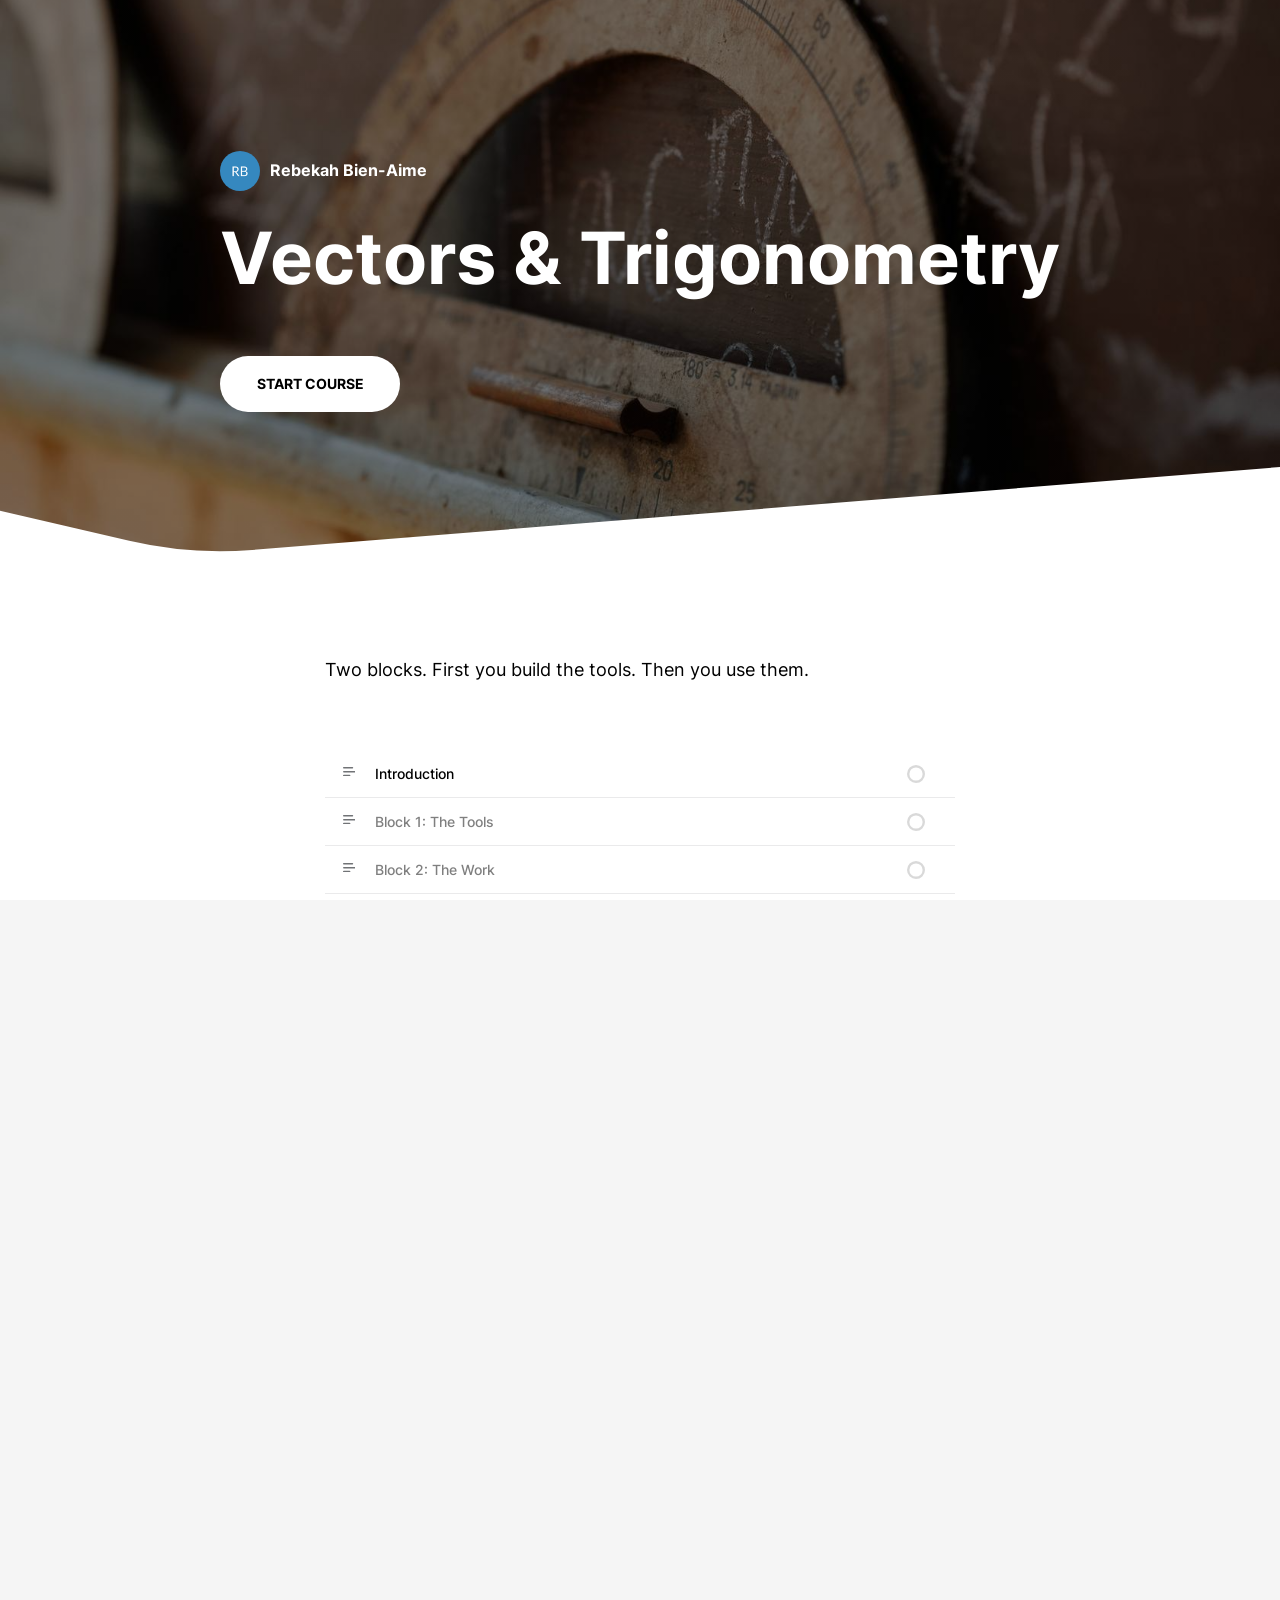
<file: index.html>
<!doctype html>
<!-- 
course package version: Xcdqxrij
rise_frontend sha: 3ff04edd89f1fe47889fbd8b3933226f0b89b24c
learn_distribution_frontend sha: 6f6fd53281c8d7a474359a229acd737402346207
mondrian sha: 27bd32cc9c95c2b1452af55c030db50b7eed4465
sandbox sha: 38e0c7bca6fd6bed198d58039339932c1fb4afbe
 -->
<html lang="en">
  <head>
    <meta charset="utf-8">
    <meta name="viewport" content="width=device-width,initial-scale=1">
    <title>Vectors &amp; Trigonometry</title>
    
      <link rel="stylesheet" href="lib/sandbox/4adfab46.css">
    
    <script type="application/json" id="__CONFIG__">
      {"remoteManifest":{"learn_distribution_frontend":{".js":["learn_dist/entry.js"]},"mondrian":{".js":["mondrian/entry.js"]}},"assetTargetPrefixes":{"media":"assets","font":"lib/fonts"}}
    </script>
    
    <script src="lib/dist/4215d215.js"></script>
  </head>
  <body>
    <div id="app"></div>
    
      <script src="lib/rise/a34b645b.js"></script>
    
      <script src="lib/sandbox/c77685df.js"></script>
    
  </body>
</html>
</file>
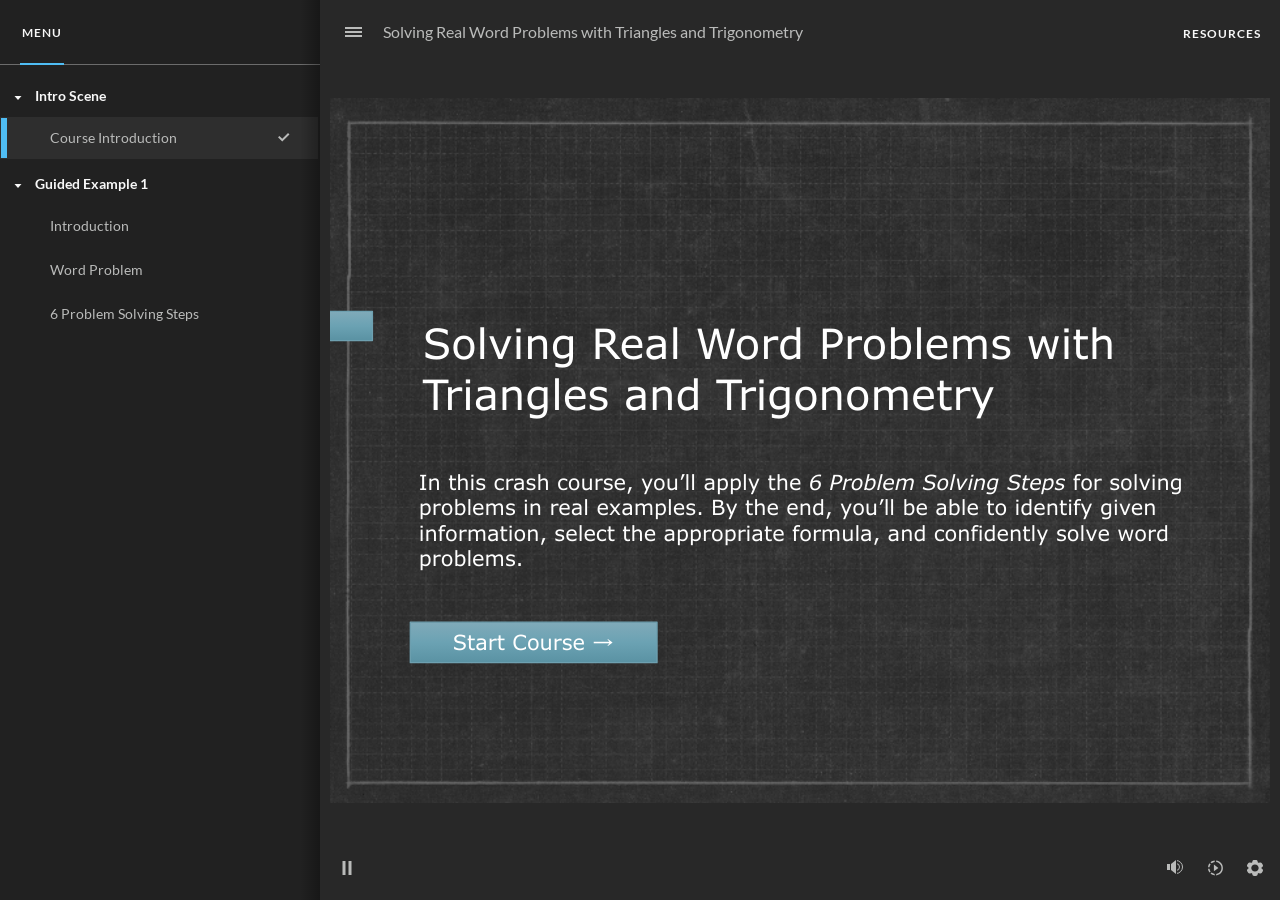
<file: assets/29d4907e-4eed-448e-b353-81f8ee678dad/Solving Real Word Problems with Triangles and Trigonometry/index.html>
﻿<!doctype html>
<html lang="en-US">
<head>
  <meta charset="utf-8">
  <!-- Created using Storyline 360 x64 - http://www.articulate.com  -->
  <!-- version: 3.114.36655.0 -->
  <title>Solving Real Word Problems with Triangles and Trigonometry</title>
  <meta http-equiv="x-ua-compatible" content="IE=edge"/>
  <meta name="viewport" content="width=device-width,initial-scale=1,user-scalable=no,shrink-to-fit=no,minimal-ui"/>
  <meta name="apple-mobile-web-app-capable" content="yes"/>
  <style>
    html, body { height: 100%; padding: 0; margin: 0 }
    #app { height: 100%; width: 100%; }
  </style>

  <script>
    window.DS = {};
    window.globals = {
      DATA_PATH_BASE: '',
      HAS_FRAME: true,
      HAS_SLIDE: true,

      lmsPresent: false,
      tinCanPresent: false,
      cmi5Present: false,
      aoSupport: false,
      scale: 'Scaled',
      captureRc: false,
      browserSize: 'optimal',
      bgColor: '#282828',
      features: 'DropInBase,JsInteractions,PlayerMemoryEnhancements,PlayerSizeOption,SlideLevelScale',
      themeName: 'unified',
      preloaderColor: '#FFFFFF',
      suppressAnalytics: false,
      productChannel: 'stable',
      publishSource: 'storyline',
      aid: 'aid|781ffe94-1ae1-578f-a303-2ded44a1395d',
      cid: 'cace5109-65b6-444f-b0e7-6c326fea3455',
      playerVersion: '3.114.36655.0',
      publishTimestamp: '2026-05-05T01:08:43.8120122Z',
      maxIosVideoElements: 10,
      connectionSettings: { message: 'You%20are%20offline.%20Trying%20to%20reconnect...', useDarkTheme: false, mode: 'disabled' },
      hasFeature: function(feature) {
        return this.features.split(',').includes(feature);
      },
      
      parseParams: function(qs) {
        if (window.globals.parsedParams != null) {
          return window.globals.parsedParams;
        }
        qs = (qs || window.location.search.substr(1)).split('+').join(' ');
        var params = {},
            tokens,
            re = /[?&]?([^=]+)=([^&]*)/g;

        while (tokens = re.exec(qs)) {
          params[decodeURIComponent(tokens[1]).trim()] =
            decodeURIComponent(tokens[2]).trim();
        }
        window.globals.parsedParams = params;
        return params;
      }

    };

    if (window.flagsUnderTest != null) {
      window.globals.features = window.flagsUnderTest.reduce((accum, feature) => {
        if (!accum.includes(feature)) {
          accum.push(feature);
        }
        return accum;
      }, window.globals.features.split(',')).join();
    }
  </script>
  <script>
    var isIe11 = ('ActiveXObject' in window || window.MSBlobBuilder != null)
      && window.msCrypto != null && !window.ActiveXObject;
    if (isIe11) {
      window.globals.unsupportedBrowser = true;
      document.write(atob('[base64]'));
    }
  </script>

  <script>
    if (window.globals.hasFeature('Localization')) {
      
      
    }
  </script>

  
  
  <script>window.THREE = { };</script>
  
</head>
<body style="background: #282828" class="cs-HTML theme-unified">
  <!-- 360 -->
  <script>!function(){var e,i=/iPhone/i,o=/iPod/i,n=/iPad/i,t=/\biOS-universal(?:.+)Mac\b/i,r=/\bAndroid(?:.+)Mobile\b/i,a=/Android/i,d=/(?:SD4930UR|\bSilk(?:.+)Mobile\b)/i,p=/Silk/i,l=/Windows Phone/i,u=/\bWindows(?:.+)ARM\b/i,b=/BlackBerry/i,s=/BB10/i,c=/Opera Mini/i,f=/\b(CriOS|Chrome)(?:.+)Mobile/i,h=/Mobile(?:.+)Firefox\b/i,v=function(e){return void 0!==e&&"MacIntel"===e.platform&&"number"==typeof e.maxTouchPoints&&e.maxTouchPoints>1&&"undefined"==typeof MSStream};e=function(e){var m={userAgent:"",platform:"",maxTouchPoints:0};e||"undefined"==typeof navigator?"string"==typeof e?m.userAgent=e:e&&e.userAgent&&(m={userAgent:e.userAgent,platform:e.platform,maxTouchPoints:e.maxTouchPoints||0}):m={userAgent:navigator.userAgent,platform:navigator.platform,maxTouchPoints:navigator.maxTouchPoints||0};var g=m.userAgent,y=g.split("[FBAN");void 0!==y[1]&&(g=y[0]),void 0!==(y=g.split("Twitter"))[1]&&(g=y[0]);var A=function(e){return function(i){return i.test(e)}}(g),w={apple:{phone:A(i)&&!A(l),ipod:A(o),tablet:!A(i)&&(A(n)||v(m))&&!A(l),universal:A(t),device:(A(i)||A(o)||A(n)||A(t)||v(m))&&!A(l)},amazon:{phone:A(d),tablet:!A(d)&&A(p),device:A(d)||A(p)},android:{phone:!A(l)&&A(d)||!A(l)&&A(r),tablet:!A(l)&&!A(d)&&!A(r)&&(A(p)||A(a)),device:!A(l)&&(A(d)||A(p)||A(r)||A(a))||A(/\bokhttp\b/i)},windows:{phone:A(l),tablet:A(u),device:A(l)||A(u)},other:{blackberry:A(b),blackberry10:A(s),opera:A(c),firefox:A(h),chrome:A(f),device:A(b)||A(s)||A(c)||A(h)||A(f)},any:!1,phone:!1,tablet:!1};return w.any=w.apple.device||w.android.device||w.windows.device||w.other.device,w.phone=w.apple.phone||w.android.phone||w.windows.phone,w.tablet=w.apple.tablet||w.android.tablet||w.windows.tablet,w}(),"object"==typeof exports&&"undefined"!=typeof module?module.exports=e:"function"==typeof define&&define.amd?define((function(){return e})):this.isMobile=e}();
    window.isMobile.apple.tablet = window.isMobile.apple.tablet ||
      (navigator.platform === 'MacIntel' && navigator.maxTouchPoints > 1);
    window.isMobile.apple.device = window.isMobile.apple.device || window.isMobile.apple.tablet;
    window.isMobile.tablet = window.isMobile.tablet || window.isMobile.apple.tablet;
    window.isMobile.any = window.isMobile.any || window.isMobile.apple.tablet;
  </script>

  <div id="focus-sink" tabindex="-1"></div>

  <div id="preso"></div>
  <script>
    (function() {

      var classTypes = [ 'desktop', 'mobile', 'phone', 'tablet' ];

      var addDeviceClasses = function(prefix, testObj) {
        var curr, i;
        for (i = 0; i < classTypes.length; i++) {
          curr = classTypes[i];
          if (testObj[curr]) {
            document.body.classList.add(prefix + curr);
          }
        }
      };

      var params = window.globals.parseParams(),
          isDevicePreview = params.devicepreview === '1',
          isPhoneOverride = params.deviceType === 'phone' || (isDevicePreview && params.phone == '1'),
          isTabletOverride = (params.deviceType === 'tablet' || isDevicePreview) && !isPhoneOverride,
          isMobileOverride = isPhoneOverride || isTabletOverride;

      var deviceView = {
        desktop: !window.isMobile.any && !isMobileOverride,
        mobile: window.isMobile.any || isMobileOverride,
        phone: isPhoneOverride || (window.isMobile.phone && !isTabletOverride),
        tablet: isTabletOverride || window.isMobile.tablet
      };

      window.globals.deviceView = deviceView;
      window.isMobile.desktop = !window.isMobile.any;
      window.isMobile.mobile = window.isMobile.any;

      addDeviceClasses('view-', deviceView);

    })();
  </script>
  
  <script src='story_content/triggers.js' type=text/javascript></script>
<script src='story_content/user.js' type=text/javascript></script>
  <div class="slide-loader"></div>

  <script>
    var doc = document, loader = doc.body.querySelector('.slide-loader'); [ 1, 2, 3 ].forEach(function(n) { var d = doc.createElement('div'); d.style.backgroundColor = window.globals.preloaderColor; d.classList.add('mobile-loader-dot'); d.classList.add('dot' + n); loader.appendChild(d); });
  </script>

  <div class="mobile-load-title-overlay" style="display: none">
    <div class="mobile-load-title">Solving Real Word Problems with Triangles and Trigonometry</div>
  </div>

  <div class="mobile-chrome-warning"></div>

  
<style>
  .warn-connection-dialog {
    display: none;
    background: transparent;
    pointer-events: all;
    position: fixed;
    left: 0;
    top: 0;
    width: 100%;
    height: 100%;
    z-index: 999;
  }

  .warn-connection-content {
    pointer-events: all;
    border-radius: 4px;
    background: white;
    border: 1px solid #E7E7E7;
    color: #333333;
    box-shadow: 0 2px 4px rgba(0, 0, 0, 0.25);
    transition: all 150ms ease-out;
    position: absolute;
    white-space: nowrap;
  }

  .view-phone.is-landscape .warn-connection-content {
    left: 23px;
    bottom: 23px;
  }

  .view-tablet.is-landscape .warn-connection-content {
    left: 50%;
    top: 20px;
    transform: translateX(-50%);
  }

  .view-mobile.is-portrait .warn-connection-content {
    transform: translate(-50%, calc(-100% - 15px));
  }

  .warn-connection-content p {
    display: inline-block;
    margin: 0 8px 0 0;
    line-height: 33px;
    font-size: 11px;
  }

  .warn-connection-content svg {
    position: relative;
    vertical-align: middle;
    margin: 0 2px 2px 8px;
  }

  .view-desktop .warn-connection-content {
    left: 1.5em;
    bottom: 1.5em;
  }

  .view-desktop .warn-connection-content p {
    font-size: 1.1em;
  }

  .is-offline .warn-connection-dialog {
    display: block;
  }

  .is-offline .cs-panel * {
    pointer-events: none !important;
  }

  .is-offline .cs-panel {
    pointer-events: all !important;
  }

  .is-offline #nav-controls * {
    pointer-events: none !important;
  }

  .is-offline #nav-controls {
    pointer-events: all !important;
  }
</style>

<div class="warn-connection-dialog" role="alertdialog" aria-modal="true" tabindex="0" aria-labelledby="warn-connection-message">
  <div class="warn-connection-content">
    <svg width="17" height="15" viewBox="0 0 17 15" xmlns="http://www.w3.org/2000/svg">
      <path fill="#8F0000" stroke="white" d="M16.07,12.98 L15.88,12.23 L9.51,1.21 C8.97,0.26,7.6,0.26,7.06,1.21 L0.69,12.23 C0.15,13.16,0.81,14.36,1.91,14.36 H14.65 C15.47,14.36,16.05,13.7,16.07,12.98 Z"/>
      <path fill="white" stroke="white" d="M8.58,5.5 C8.35,5.28,8.5,5.35,8.21,5.32 C8.09,5.35,7.97,5.49,7.96,5.67 C7.97,5.79,7.98,5.92,7.98,6.04 L7.98,6.04 C7.99,6.17,8,6.31,8.01,6.43 L8.01,6.44 C8.03,6.92,8.06,7.41,8.09,7.9 L8.09,7.9 C8.12,8.39,8.14,8.88,8.17,9.37 C8.17,9.39,8.18,9.42,8.2,9.44 C8.23,9.46,8.25,9.47,8.28,9.47 C8.31,9.47,8.34,9.46,8.35,9.44 C8.37,9.43,8.38,9.4,8.39,9.35 L8.39,9.34 C8.39,9.24,8.4,9.15,8.4,9.05 L8.4,9.05 C8.41,8.96,8.41,8.86,8.42,8.75 C8.43,8.44,8.45,8.12,8.47,7.81 L8.47,7.81 C8.49,7.49,8.51,7.18,8.53,6.87 C8.55,6.46,8.56,6.05,8.59,5.64 L8.6,5.62 C8.6,5.57,8.59,5.53,8.58,5.5 L8.21,5.32 Z"/>
      <circle fill="white" stroke="white" cx="8.3" cy="11.35" r="0.3"/>
    </svg>
    <p id="warn-connection-message">You are offline. Trying to reconnect...</p>
  </div>
</div>

<script>
  (function() {
    window.DS.connection = {
      warningShown: false,
      assets: {},
      loadingAssetGroup: false,
      retryDelay: 500
    };

    var connectionSettings = window.globals.connectionSettings || {};

    var useConnectionMessages = window.AbortController != null &&
      window.location.protocol != 'file:' &&
      connectionSettings.mode === 'normal';

    window.DS.connection.useConnectionMessages = useConnectionMessages;

    var assetCount = 0;
    var checkLoadedId;


    if (useConnectionMessages && connectionSettings != null) {
      var contentEl = document.querySelector('.warn-connection-content');
      var messageEl = contentEl.querySelector('p');

      if (connectionSettings.useDarkTheme) {
        contentEl.style.borderColor = '#BABBBA';
        contentEl.style.backgroundColor = '#282828';
        contentEl.style.color = '#FFFFFF';
      }

      if (connectionSettings.message != null) {
        messageEl.textContent = window.decodeURIComponent(connectionSettings.message);
      }
    }

    function checkAssetsReady() {
      for (var i in DS.connection.assets) {
        if (!DS.connection.assets[i].success) {
          return false;
        }
      }
      return true;
    }

    function stopAssetGroup() {
      if (!useConnectionMessages) { return; }

      assetCount = 0;

      DS.connection.oldAssetGroup = DS.connection.assets;
      DS.connection.assets = {};
      DS.connection.loadingAssetGroup = false;
      clearInterval(checkLoadedId);
    }

    function startAssetGroup() {
      if (!useConnectionMessages) { return; }
      var ticks = 0;
      clearInterval(checkLoadedId);
      checkLoadedId = setInterval(function() {
        var loaded = 0;
        if (assetCount === 0 && loaded === 0) {
          clearInterval(checkLoadedId);
          return;
        }

        for (var i in DS.connection.assets) {
          if (DS.connection.assets[i].success) {
            loaded++;
          }
        }

        if (assetCount === loaded && checkAssetsReady()) {
          for (var i in DS.connection.assets) {
            if (DS.connection.assets[i].action) {
              DS.connection.assets[i].action();
            }
          }
          hideWarning();
          stopAssetGroup();
        }
      }, 100)
    }

    function requiredAsset(url, action, retry, type) {
      if (!useConnectionMessages) { return; }
      if (DS.connection.assets[url]) { return; }

      DS.connection.assets[url] = {
        success: false, action: action, retry: retry, type: type
      };
      assetCount = Object.keys(DS.connection.assets).length;
      if (!DS.connection.loadingAssetGroup) {
        startAssetGroup();
      }
      DS.connection.loadingAssetGroup = true;
    }

    function assetLoaded(url) {
      if (!useConnectionMessages) { return; }
      if (DS.connection.assets[url]) {
        DS.connection.assets[url].success = true;
      }
    }

    function assetFailed(url) {
      if (!useConnectionMessages) { return; }
      if (!DS.connection.assets[url]) {
        if (/\.js$/.test(url) && url.indexOf('transcripts') === -1) {
          setTimeout(function() {
            if (DS.connection.lastSlideLoaded != null) {
              DS.connection.lastSlideLoaded();
            }
          }, DS.connection.retryDelay);
        }
        return;
      }
      if (!DS.connection.warningShown) { showWarning(); }
      if (DS.connection.assets[url].retry) {
        setTimeout(function() {
          if (!DS.connection.assets[url].success) {
            DS.connection.assets[url].retry()
          }
        }, DS.connection.retryDelay);
      }
    }

    function hideWarning() {
      document.body.classList.remove('is-offline');
      DS.connection.warningShown = false;
      enableKeys();
    }
    DS.connection.hideWarning = hideWarning

    function showWarning(btn) {
      document.body.classList.add('is-offline')
      DS.connection.warningShown = true;
      updateWarningPosition();
      disableKeys();
    }

    function updateWarningPosition() {
      if (!DS.connection.warningShown) {
        return;
      }

      var isPortrait = document.body.classList.contains('is-portrait');
      var isMobile = document.body.classList.contains('view-mobile');
      var warningEl = document.querySelector('.warn-connection-content');

      if (isPortrait && isMobile) {
        var slide = document.querySelector('.primary-slide');
        var slideRect = slide != null
          ? slide.getBoundingClientRect()
          : { top: window.innerHeight, left: 0, width: window.innerWidth };

        warningEl.style.top = `${slideRect.top}px`
        warningEl.style.left = `${slideRect.left + slideRect.width / 2}px`
      } else {
        warningEl.style.top = null;
        warningEl.style.left = null;
      }

      window.requestAnimationFrame(updateWarningPosition);
    }

    function onDisableKeyDown(e) {
      e.preventDefault();
      e.stopImmediatePropagation();
    }

    function onDisableKeyUp(e) {
      e.preventDefault();
      e.stopImmediatePropagation();
    }

    var accStyle = document.createElement('style');
    var warnDialogEl = document.querySelector('.warn-connection-dialog');

    function disableKeys() {
      if (DS.views && DS.views.nsStack && DS.views.nsStack.length === 1) {
        DS.views.nsStack[0].tabReachable = false
        DS.views.nsStack[0].updateTabIndex(true);
      }

      accStyle.innerHTML = '.acc-shadow-dom { display: none; }';
      document.body.appendChild(accStyle);

      warnDialogEl.parentNode.append(warnDialogEl);
      warnDialogEl.focus();
    }

    function enableKeys() {
      accStyle.remove();
      if (DS.views && DS.views.nsStack && DS.views.nsStack.length === 1 && DS.views.nsStack[0].name === '_frame') {
        DS.views.nsStack[0].tabReachable = true;
        DS.views.nsStack[0].updateTabIndex();
      }
    }

    // these will all be noops if the feature flag isn't set in
    // the data and `window.globals.features`
    DS.connection.requiredAsset = requiredAsset;
    DS.connection.assetLoaded = assetLoaded;
    DS.connection.assetFailed = assetFailed;
    DS.connection.stopAssetGroup = stopAssetGroup;
    DS.connection.startAssetGroup = startAssetGroup;
  })();
</script>


  <script>
    
    if (window.autoSpider && window.vInterfaceObject) {
      document.querySelector('.mobile-load-title-overlay').style.display = 'none';
    }
  </script>

  

  <link rel="stylesheet" href="html5/data/css/output.min.css" data-noprefix/>
</body>
<script src="html5/lib/scripts/bootstrapper.min.js"></script>
</html>
</file>
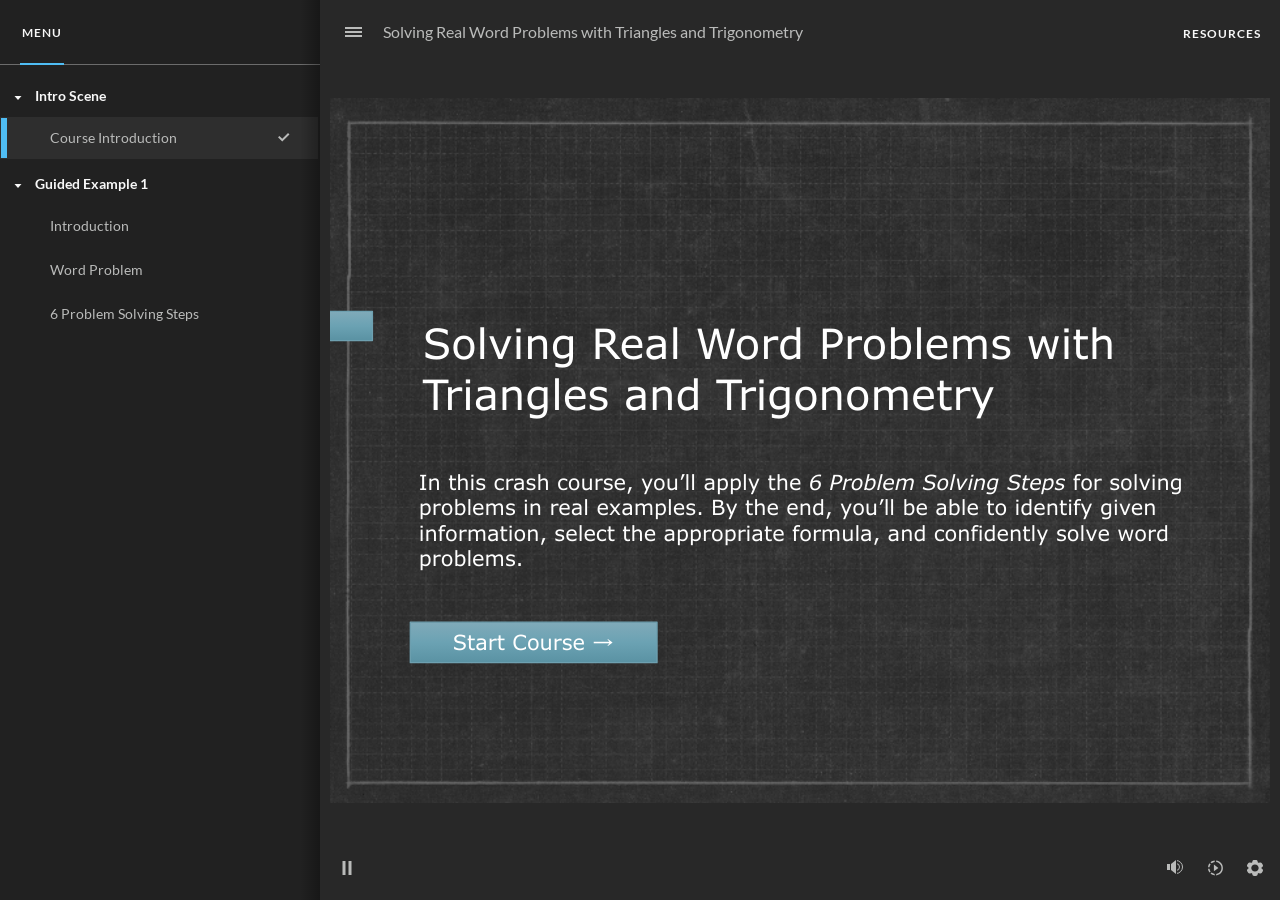
<file: assets/d6083ede-4f0e-4447-9ee9-81aa5c2822dc/Solving Real Word Problems with Triangles and Trigonometry/index.html>
﻿<!doctype html>
<html lang="en-US">
<head>
  <meta charset="utf-8">
  <!-- Created using Storyline 360 x64 - http://www.articulate.com  -->
  <!-- version: 3.114.36655.0 -->
  <title>Solving Real Word Problems with Triangles and Trigonometry</title>
  <meta http-equiv="x-ua-compatible" content="IE=edge"/>
  <meta name="viewport" content="width=device-width,initial-scale=1,user-scalable=no,shrink-to-fit=no,minimal-ui"/>
  <meta name="apple-mobile-web-app-capable" content="yes"/>
  <style>
    html, body { height: 100%; padding: 0; margin: 0 }
    #app { height: 100%; width: 100%; }
  </style>

  <script>
    window.DS = {};
    window.globals = {
      DATA_PATH_BASE: '',
      HAS_FRAME: true,
      HAS_SLIDE: true,

      lmsPresent: false,
      tinCanPresent: false,
      cmi5Present: false,
      aoSupport: false,
      scale: 'Scaled',
      captureRc: false,
      browserSize: 'optimal',
      bgColor: '#282828',
      features: 'DropInBase,JsInteractions,PlayerMemoryEnhancements,PlayerSizeOption,SlideLevelScale',
      themeName: 'unified',
      preloaderColor: '#FFFFFF',
      suppressAnalytics: false,
      productChannel: 'stable',
      publishSource: 'storyline',
      aid: 'aid|781ffe94-1ae1-578f-a303-2ded44a1395d',
      cid: 'cace5109-65b6-444f-b0e7-6c326fea3455',
      playerVersion: '3.114.36655.0',
      publishTimestamp: '2026-05-05T01:27:34.8092749Z',
      maxIosVideoElements: 10,
      connectionSettings: { message: 'You%20are%20offline.%20Trying%20to%20reconnect...', useDarkTheme: false, mode: 'disabled' },
      hasFeature: function(feature) {
        return this.features.split(',').includes(feature);
      },
      
      parseParams: function(qs) {
        if (window.globals.parsedParams != null) {
          return window.globals.parsedParams;
        }
        qs = (qs || window.location.search.substr(1)).split('+').join(' ');
        var params = {},
            tokens,
            re = /[?&]?([^=]+)=([^&]*)/g;

        while (tokens = re.exec(qs)) {
          params[decodeURIComponent(tokens[1]).trim()] =
            decodeURIComponent(tokens[2]).trim();
        }
        window.globals.parsedParams = params;
        return params;
      }

    };

    if (window.flagsUnderTest != null) {
      window.globals.features = window.flagsUnderTest.reduce((accum, feature) => {
        if (!accum.includes(feature)) {
          accum.push(feature);
        }
        return accum;
      }, window.globals.features.split(',')).join();
    }
  </script>
  <script>
    var isIe11 = ('ActiveXObject' in window || window.MSBlobBuilder != null)
      && window.msCrypto != null && !window.ActiveXObject;
    if (isIe11) {
      window.globals.unsupportedBrowser = true;
      document.write(atob('[base64]'));
    }
  </script>

  <script>
    if (window.globals.hasFeature('Localization')) {
      
      
    }
  </script>

  
  
  <script>window.THREE = { };</script>
  
</head>
<body style="background: #282828" class="cs-HTML theme-unified">
  <!-- 360 -->
  <script>!function(){var e,i=/iPhone/i,o=/iPod/i,n=/iPad/i,t=/\biOS-universal(?:.+)Mac\b/i,r=/\bAndroid(?:.+)Mobile\b/i,a=/Android/i,d=/(?:SD4930UR|\bSilk(?:.+)Mobile\b)/i,p=/Silk/i,l=/Windows Phone/i,u=/\bWindows(?:.+)ARM\b/i,b=/BlackBerry/i,s=/BB10/i,c=/Opera Mini/i,f=/\b(CriOS|Chrome)(?:.+)Mobile/i,h=/Mobile(?:.+)Firefox\b/i,v=function(e){return void 0!==e&&"MacIntel"===e.platform&&"number"==typeof e.maxTouchPoints&&e.maxTouchPoints>1&&"undefined"==typeof MSStream};e=function(e){var m={userAgent:"",platform:"",maxTouchPoints:0};e||"undefined"==typeof navigator?"string"==typeof e?m.userAgent=e:e&&e.userAgent&&(m={userAgent:e.userAgent,platform:e.platform,maxTouchPoints:e.maxTouchPoints||0}):m={userAgent:navigator.userAgent,platform:navigator.platform,maxTouchPoints:navigator.maxTouchPoints||0};var g=m.userAgent,y=g.split("[FBAN");void 0!==y[1]&&(g=y[0]),void 0!==(y=g.split("Twitter"))[1]&&(g=y[0]);var A=function(e){return function(i){return i.test(e)}}(g),w={apple:{phone:A(i)&&!A(l),ipod:A(o),tablet:!A(i)&&(A(n)||v(m))&&!A(l),universal:A(t),device:(A(i)||A(o)||A(n)||A(t)||v(m))&&!A(l)},amazon:{phone:A(d),tablet:!A(d)&&A(p),device:A(d)||A(p)},android:{phone:!A(l)&&A(d)||!A(l)&&A(r),tablet:!A(l)&&!A(d)&&!A(r)&&(A(p)||A(a)),device:!A(l)&&(A(d)||A(p)||A(r)||A(a))||A(/\bokhttp\b/i)},windows:{phone:A(l),tablet:A(u),device:A(l)||A(u)},other:{blackberry:A(b),blackberry10:A(s),opera:A(c),firefox:A(h),chrome:A(f),device:A(b)||A(s)||A(c)||A(h)||A(f)},any:!1,phone:!1,tablet:!1};return w.any=w.apple.device||w.android.device||w.windows.device||w.other.device,w.phone=w.apple.phone||w.android.phone||w.windows.phone,w.tablet=w.apple.tablet||w.android.tablet||w.windows.tablet,w}(),"object"==typeof exports&&"undefined"!=typeof module?module.exports=e:"function"==typeof define&&define.amd?define((function(){return e})):this.isMobile=e}();
    window.isMobile.apple.tablet = window.isMobile.apple.tablet ||
      (navigator.platform === 'MacIntel' && navigator.maxTouchPoints > 1);
    window.isMobile.apple.device = window.isMobile.apple.device || window.isMobile.apple.tablet;
    window.isMobile.tablet = window.isMobile.tablet || window.isMobile.apple.tablet;
    window.isMobile.any = window.isMobile.any || window.isMobile.apple.tablet;
  </script>

  <div id="focus-sink" tabindex="-1"></div>

  <div id="preso"></div>
  <script>
    (function() {

      var classTypes = [ 'desktop', 'mobile', 'phone', 'tablet' ];

      var addDeviceClasses = function(prefix, testObj) {
        var curr, i;
        for (i = 0; i < classTypes.length; i++) {
          curr = classTypes[i];
          if (testObj[curr]) {
            document.body.classList.add(prefix + curr);
          }
        }
      };

      var params = window.globals.parseParams(),
          isDevicePreview = params.devicepreview === '1',
          isPhoneOverride = params.deviceType === 'phone' || (isDevicePreview && params.phone == '1'),
          isTabletOverride = (params.deviceType === 'tablet' || isDevicePreview) && !isPhoneOverride,
          isMobileOverride = isPhoneOverride || isTabletOverride;

      var deviceView = {
        desktop: !window.isMobile.any && !isMobileOverride,
        mobile: window.isMobile.any || isMobileOverride,
        phone: isPhoneOverride || (window.isMobile.phone && !isTabletOverride),
        tablet: isTabletOverride || window.isMobile.tablet
      };

      window.globals.deviceView = deviceView;
      window.isMobile.desktop = !window.isMobile.any;
      window.isMobile.mobile = window.isMobile.any;

      addDeviceClasses('view-', deviceView);

    })();
  </script>
  
  <script src='story_content/triggers.js' type=text/javascript></script>
<script src='story_content/user.js' type=text/javascript></script>
  <div class="slide-loader"></div>

  <script>
    var doc = document, loader = doc.body.querySelector('.slide-loader'); [ 1, 2, 3 ].forEach(function(n) { var d = doc.createElement('div'); d.style.backgroundColor = window.globals.preloaderColor; d.classList.add('mobile-loader-dot'); d.classList.add('dot' + n); loader.appendChild(d); });
  </script>

  <div class="mobile-load-title-overlay" style="display: none">
    <div class="mobile-load-title">Solving Real Word Problems with Triangles and Trigonometry</div>
  </div>

  <div class="mobile-chrome-warning"></div>

  
<style>
  .warn-connection-dialog {
    display: none;
    background: transparent;
    pointer-events: all;
    position: fixed;
    left: 0;
    top: 0;
    width: 100%;
    height: 100%;
    z-index: 999;
  }

  .warn-connection-content {
    pointer-events: all;
    border-radius: 4px;
    background: white;
    border: 1px solid #E7E7E7;
    color: #333333;
    box-shadow: 0 2px 4px rgba(0, 0, 0, 0.25);
    transition: all 150ms ease-out;
    position: absolute;
    white-space: nowrap;
  }

  .view-phone.is-landscape .warn-connection-content {
    left: 23px;
    bottom: 23px;
  }

  .view-tablet.is-landscape .warn-connection-content {
    left: 50%;
    top: 20px;
    transform: translateX(-50%);
  }

  .view-mobile.is-portrait .warn-connection-content {
    transform: translate(-50%, calc(-100% - 15px));
  }

  .warn-connection-content p {
    display: inline-block;
    margin: 0 8px 0 0;
    line-height: 33px;
    font-size: 11px;
  }

  .warn-connection-content svg {
    position: relative;
    vertical-align: middle;
    margin: 0 2px 2px 8px;
  }

  .view-desktop .warn-connection-content {
    left: 1.5em;
    bottom: 1.5em;
  }

  .view-desktop .warn-connection-content p {
    font-size: 1.1em;
  }

  .is-offline .warn-connection-dialog {
    display: block;
  }

  .is-offline .cs-panel * {
    pointer-events: none !important;
  }

  .is-offline .cs-panel {
    pointer-events: all !important;
  }

  .is-offline #nav-controls * {
    pointer-events: none !important;
  }

  .is-offline #nav-controls {
    pointer-events: all !important;
  }
</style>

<div class="warn-connection-dialog" role="alertdialog" aria-modal="true" tabindex="0" aria-labelledby="warn-connection-message">
  <div class="warn-connection-content">
    <svg width="17" height="15" viewBox="0 0 17 15" xmlns="http://www.w3.org/2000/svg">
      <path fill="#8F0000" stroke="white" d="M16.07,12.98 L15.88,12.23 L9.51,1.21 C8.97,0.26,7.6,0.26,7.06,1.21 L0.69,12.23 C0.15,13.16,0.81,14.36,1.91,14.36 H14.65 C15.47,14.36,16.05,13.7,16.07,12.98 Z"/>
      <path fill="white" stroke="white" d="M8.58,5.5 C8.35,5.28,8.5,5.35,8.21,5.32 C8.09,5.35,7.97,5.49,7.96,5.67 C7.97,5.79,7.98,5.92,7.98,6.04 L7.98,6.04 C7.99,6.17,8,6.31,8.01,6.43 L8.01,6.44 C8.03,6.92,8.06,7.41,8.09,7.9 L8.09,7.9 C8.12,8.39,8.14,8.88,8.17,9.37 C8.17,9.39,8.18,9.42,8.2,9.44 C8.23,9.46,8.25,9.47,8.28,9.47 C8.31,9.47,8.34,9.46,8.35,9.44 C8.37,9.43,8.38,9.4,8.39,9.35 L8.39,9.34 C8.39,9.24,8.4,9.15,8.4,9.05 L8.4,9.05 C8.41,8.96,8.41,8.86,8.42,8.75 C8.43,8.44,8.45,8.12,8.47,7.81 L8.47,7.81 C8.49,7.49,8.51,7.18,8.53,6.87 C8.55,6.46,8.56,6.05,8.59,5.64 L8.6,5.62 C8.6,5.57,8.59,5.53,8.58,5.5 L8.21,5.32 Z"/>
      <circle fill="white" stroke="white" cx="8.3" cy="11.35" r="0.3"/>
    </svg>
    <p id="warn-connection-message">You are offline. Trying to reconnect...</p>
  </div>
</div>

<script>
  (function() {
    window.DS.connection = {
      warningShown: false,
      assets: {},
      loadingAssetGroup: false,
      retryDelay: 500
    };

    var connectionSettings = window.globals.connectionSettings || {};

    var useConnectionMessages = window.AbortController != null &&
      window.location.protocol != 'file:' &&
      connectionSettings.mode === 'normal';

    window.DS.connection.useConnectionMessages = useConnectionMessages;

    var assetCount = 0;
    var checkLoadedId;


    if (useConnectionMessages && connectionSettings != null) {
      var contentEl = document.querySelector('.warn-connection-content');
      var messageEl = contentEl.querySelector('p');

      if (connectionSettings.useDarkTheme) {
        contentEl.style.borderColor = '#BABBBA';
        contentEl.style.backgroundColor = '#282828';
        contentEl.style.color = '#FFFFFF';
      }

      if (connectionSettings.message != null) {
        messageEl.textContent = window.decodeURIComponent(connectionSettings.message);
      }
    }

    function checkAssetsReady() {
      for (var i in DS.connection.assets) {
        if (!DS.connection.assets[i].success) {
          return false;
        }
      }
      return true;
    }

    function stopAssetGroup() {
      if (!useConnectionMessages) { return; }

      assetCount = 0;

      DS.connection.oldAssetGroup = DS.connection.assets;
      DS.connection.assets = {};
      DS.connection.loadingAssetGroup = false;
      clearInterval(checkLoadedId);
    }

    function startAssetGroup() {
      if (!useConnectionMessages) { return; }
      var ticks = 0;
      clearInterval(checkLoadedId);
      checkLoadedId = setInterval(function() {
        var loaded = 0;
        if (assetCount === 0 && loaded === 0) {
          clearInterval(checkLoadedId);
          return;
        }

        for (var i in DS.connection.assets) {
          if (DS.connection.assets[i].success) {
            loaded++;
          }
        }

        if (assetCount === loaded && checkAssetsReady()) {
          for (var i in DS.connection.assets) {
            if (DS.connection.assets[i].action) {
              DS.connection.assets[i].action();
            }
          }
          hideWarning();
          stopAssetGroup();
        }
      }, 100)
    }

    function requiredAsset(url, action, retry, type) {
      if (!useConnectionMessages) { return; }
      if (DS.connection.assets[url]) { return; }

      DS.connection.assets[url] = {
        success: false, action: action, retry: retry, type: type
      };
      assetCount = Object.keys(DS.connection.assets).length;
      if (!DS.connection.loadingAssetGroup) {
        startAssetGroup();
      }
      DS.connection.loadingAssetGroup = true;
    }

    function assetLoaded(url) {
      if (!useConnectionMessages) { return; }
      if (DS.connection.assets[url]) {
        DS.connection.assets[url].success = true;
      }
    }

    function assetFailed(url) {
      if (!useConnectionMessages) { return; }
      if (!DS.connection.assets[url]) {
        if (/\.js$/.test(url) && url.indexOf('transcripts') === -1) {
          setTimeout(function() {
            if (DS.connection.lastSlideLoaded != null) {
              DS.connection.lastSlideLoaded();
            }
          }, DS.connection.retryDelay);
        }
        return;
      }
      if (!DS.connection.warningShown) { showWarning(); }
      if (DS.connection.assets[url].retry) {
        setTimeout(function() {
          if (!DS.connection.assets[url].success) {
            DS.connection.assets[url].retry()
          }
        }, DS.connection.retryDelay);
      }
    }

    function hideWarning() {
      document.body.classList.remove('is-offline');
      DS.connection.warningShown = false;
      enableKeys();
    }
    DS.connection.hideWarning = hideWarning

    function showWarning(btn) {
      document.body.classList.add('is-offline')
      DS.connection.warningShown = true;
      updateWarningPosition();
      disableKeys();
    }

    function updateWarningPosition() {
      if (!DS.connection.warningShown) {
        return;
      }

      var isPortrait = document.body.classList.contains('is-portrait');
      var isMobile = document.body.classList.contains('view-mobile');
      var warningEl = document.querySelector('.warn-connection-content');

      if (isPortrait && isMobile) {
        var slide = document.querySelector('.primary-slide');
        var slideRect = slide != null
          ? slide.getBoundingClientRect()
          : { top: window.innerHeight, left: 0, width: window.innerWidth };

        warningEl.style.top = `${slideRect.top}px`
        warningEl.style.left = `${slideRect.left + slideRect.width / 2}px`
      } else {
        warningEl.style.top = null;
        warningEl.style.left = null;
      }

      window.requestAnimationFrame(updateWarningPosition);
    }

    function onDisableKeyDown(e) {
      e.preventDefault();
      e.stopImmediatePropagation();
    }

    function onDisableKeyUp(e) {
      e.preventDefault();
      e.stopImmediatePropagation();
    }

    var accStyle = document.createElement('style');
    var warnDialogEl = document.querySelector('.warn-connection-dialog');

    function disableKeys() {
      if (DS.views && DS.views.nsStack && DS.views.nsStack.length === 1) {
        DS.views.nsStack[0].tabReachable = false
        DS.views.nsStack[0].updateTabIndex(true);
      }

      accStyle.innerHTML = '.acc-shadow-dom { display: none; }';
      document.body.appendChild(accStyle);

      warnDialogEl.parentNode.append(warnDialogEl);
      warnDialogEl.focus();
    }

    function enableKeys() {
      accStyle.remove();
      if (DS.views && DS.views.nsStack && DS.views.nsStack.length === 1 && DS.views.nsStack[0].name === '_frame') {
        DS.views.nsStack[0].tabReachable = true;
        DS.views.nsStack[0].updateTabIndex();
      }
    }

    // these will all be noops if the feature flag isn't set in
    // the data and `window.globals.features`
    DS.connection.requiredAsset = requiredAsset;
    DS.connection.assetLoaded = assetLoaded;
    DS.connection.assetFailed = assetFailed;
    DS.connection.stopAssetGroup = stopAssetGroup;
    DS.connection.startAssetGroup = startAssetGroup;
  })();
</script>


  <script>
    
    if (window.autoSpider && window.vInterfaceObject) {
      document.querySelector('.mobile-load-title-overlay').style.display = 'none';
    }
  </script>

  

  <link rel="stylesheet" href="html5/data/css/output.min.css" data-noprefix/>
</body>
<script src="html5/lib/scripts/bootstrapper.min.js"></script>
</html>
</file>
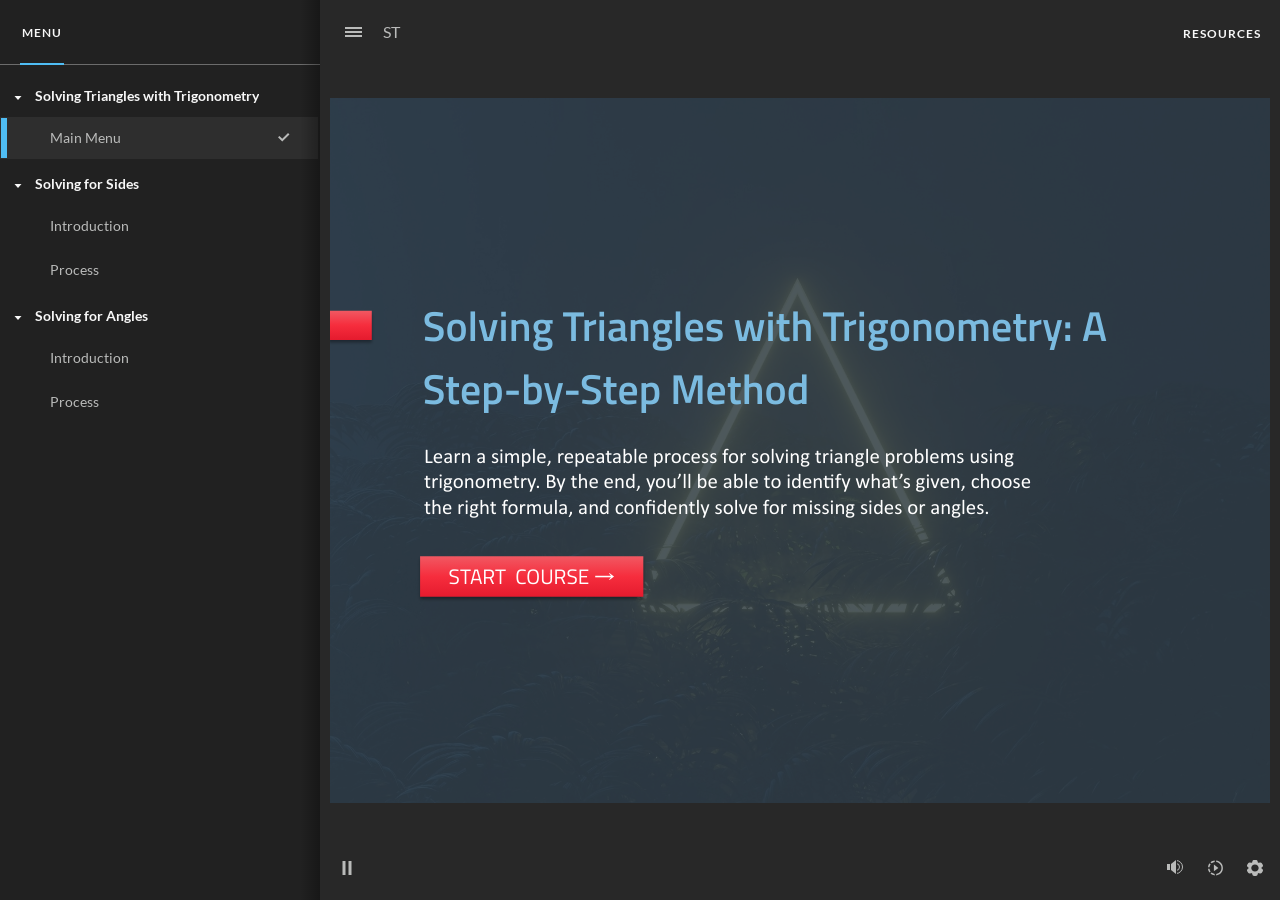
<file: assets/DzfhPb5hnS017Tv8/story.html>
﻿<!doctype html>
<html lang="en-US">
<head>
  <meta charset="utf-8">
  <!-- Created using Storyline 360 x64 - http://www.articulate.com  -->
  <!-- version: 3.114.36655.0 -->
  <title>ST</title>
  <meta http-equiv="x-ua-compatible" content="IE=edge"/>
  <meta name="viewport" content="width=device-width,initial-scale=1,user-scalable=no,shrink-to-fit=no,minimal-ui"/>
  <meta name="apple-mobile-web-app-capable" content="yes"/>
  <style>
    html, body { height: 100%; padding: 0; margin: 0 }
    #app { height: 100%; width: 100%; }
  </style>

  <script>
    window.DS = {};
    window.globals = {
      DATA_PATH_BASE: '',
      HAS_FRAME: true,
      HAS_SLIDE: true,

      lmsPresent: false,
      tinCanPresent: false,
      cmi5Present: false,
      aoSupport: false,
      scale: 'Scaled',
      captureRc: false,
      browserSize: 'optimal',
      bgColor: '#282828',
      features: 'DropInBase,JsInteractions,PlayerMemoryEnhancements,PlayerSizeOption,SlideLevelScale',
      themeName: 'unified',
      preloaderColor: '#FFFFFF',
      suppressAnalytics: false,
      productChannel: 'stable',
      publishSource: 'storyline',
      aid: 'aid|781ffe94-1ae1-578f-a303-2ded44a1395d',
      cid: '40ae79e9-3c08-4ec2-bf73-425244082cd4',
      playerVersion: '3.114.36655.0',
      publishTimestamp: '2026-05-05T00:53:59.3870526Z',
      maxIosVideoElements: 10,
      connectionSettings: { message: 'You%20are%20offline.%20Trying%20to%20reconnect...', useDarkTheme: false, mode: 'disabled' },
      hasFeature: function(feature) {
        return this.features.split(',').includes(feature);
      },
      
      parseParams: function(qs) {
        if (window.globals.parsedParams != null) {
          return window.globals.parsedParams;
        }
        qs = (qs || window.location.search.substr(1)).split('+').join(' ');
        var params = {},
            tokens,
            re = /[?&]?([^=]+)=([^&]*)/g;

        while (tokens = re.exec(qs)) {
          params[decodeURIComponent(tokens[1]).trim()] =
            decodeURIComponent(tokens[2]).trim();
        }
        window.globals.parsedParams = params;
        return params;
      }

    };

    if (window.flagsUnderTest != null) {
      window.globals.features = window.flagsUnderTest.reduce((accum, feature) => {
        if (!accum.includes(feature)) {
          accum.push(feature);
        }
        return accum;
      }, window.globals.features.split(',')).join();
    }
  </script>
  <script>
    var isIe11 = ('ActiveXObject' in window || window.MSBlobBuilder != null)
      && window.msCrypto != null && !window.ActiveXObject;
    if (isIe11) {
      window.globals.unsupportedBrowser = true;
      document.write(atob('[base64]'));
    }
  </script>

  <script>
    if (window.globals.hasFeature('Localization')) {
      
      
    }
  </script>

  
  <script src='lms/scormdriver.js' type=text/javascript></script>
  <script>window.THREE = { };</script>
  
<meta name="robots" content="noindex, nofollow"></head>
<body style="background: #282828" class="cs-HTML theme-unified">
  <script id="360-player-interface" type="text/javascript" src="../../lib/player-interface.js"></script>
  <script>!function(){var e,i=/iPhone/i,o=/iPod/i,n=/iPad/i,t=/\biOS-universal(?:.+)Mac\b/i,r=/\bAndroid(?:.+)Mobile\b/i,a=/Android/i,d=/(?:SD4930UR|\bSilk(?:.+)Mobile\b)/i,p=/Silk/i,l=/Windows Phone/i,u=/\bWindows(?:.+)ARM\b/i,b=/BlackBerry/i,s=/BB10/i,c=/Opera Mini/i,f=/\b(CriOS|Chrome)(?:.+)Mobile/i,h=/Mobile(?:.+)Firefox\b/i,v=function(e){return void 0!==e&&"MacIntel"===e.platform&&"number"==typeof e.maxTouchPoints&&e.maxTouchPoints>1&&"undefined"==typeof MSStream};e=function(e){var m={userAgent:"",platform:"",maxTouchPoints:0};e||"undefined"==typeof navigator?"string"==typeof e?m.userAgent=e:e&&e.userAgent&&(m={userAgent:e.userAgent,platform:e.platform,maxTouchPoints:e.maxTouchPoints||0}):m={userAgent:navigator.userAgent,platform:navigator.platform,maxTouchPoints:navigator.maxTouchPoints||0};var g=m.userAgent,y=g.split("[FBAN");void 0!==y[1]&&(g=y[0]),void 0!==(y=g.split("Twitter"))[1]&&(g=y[0]);var A=function(e){return function(i){return i.test(e)}}(g),w={apple:{phone:A(i)&&!A(l),ipod:A(o),tablet:!A(i)&&(A(n)||v(m))&&!A(l),universal:A(t),device:(A(i)||A(o)||A(n)||A(t)||v(m))&&!A(l)},amazon:{phone:A(d),tablet:!A(d)&&A(p),device:A(d)||A(p)},android:{phone:!A(l)&&A(d)||!A(l)&&A(r),tablet:!A(l)&&!A(d)&&!A(r)&&(A(p)||A(a)),device:!A(l)&&(A(d)||A(p)||A(r)||A(a))||A(/\bokhttp\b/i)},windows:{phone:A(l),tablet:A(u),device:A(l)||A(u)},other:{blackberry:A(b),blackberry10:A(s),opera:A(c),firefox:A(h),chrome:A(f),device:A(b)||A(s)||A(c)||A(h)||A(f)},any:!1,phone:!1,tablet:!1};return w.any=w.apple.device||w.android.device||w.windows.device||w.other.device,w.phone=w.apple.phone||w.android.phone||w.windows.phone,w.tablet=w.apple.tablet||w.android.tablet||w.windows.tablet,w}(),"object"==typeof exports&&"undefined"!=typeof module?module.exports=e:"function"==typeof define&&define.amd?define((function(){return e})):this.isMobile=e}();
    window.isMobile.apple.tablet = window.isMobile.apple.tablet ||
      (navigator.platform === 'MacIntel' && navigator.maxTouchPoints > 1);
    window.isMobile.apple.device = window.isMobile.apple.device || window.isMobile.apple.tablet;
    window.isMobile.tablet = window.isMobile.tablet || window.isMobile.apple.tablet;
    window.isMobile.any = window.isMobile.any || window.isMobile.apple.tablet;
  </script>

  <div id="focus-sink" tabindex="-1"></div>

  <div id="preso"></div>
  <script>
    (function() {

      var classTypes = [ 'desktop', 'mobile', 'phone', 'tablet' ];

      var addDeviceClasses = function(prefix, testObj) {
        var curr, i;
        for (i = 0; i < classTypes.length; i++) {
          curr = classTypes[i];
          if (testObj[curr]) {
            document.body.classList.add(prefix + curr);
          }
        }
      };

      var params = window.globals.parseParams(),
          isDevicePreview = params.devicepreview === '1',
          isPhoneOverride = params.deviceType === 'phone' || (isDevicePreview && params.phone == '1'),
          isTabletOverride = (params.deviceType === 'tablet' || isDevicePreview) && !isPhoneOverride,
          isMobileOverride = isPhoneOverride || isTabletOverride;

      var deviceView = {
        desktop: !window.isMobile.any && !isMobileOverride,
        mobile: window.isMobile.any || isMobileOverride,
        phone: isPhoneOverride || (window.isMobile.phone && !isTabletOverride),
        tablet: isTabletOverride || window.isMobile.tablet
      };

      window.globals.deviceView = deviceView;
      window.isMobile.desktop = !window.isMobile.any;
      window.isMobile.mobile = window.isMobile.any;

      addDeviceClasses('view-', deviceView);

    })();
  </script>
  
  <script src='story_content/triggers.js' type=text/javascript></script>
<script src='story_content/user.js' type=text/javascript></script>
  <div class="slide-loader"></div>

  <script>
    var doc = document, loader = doc.body.querySelector('.slide-loader'); [ 1, 2, 3 ].forEach(function(n) { var d = doc.createElement('div'); d.style.backgroundColor = window.globals.preloaderColor; d.classList.add('mobile-loader-dot'); d.classList.add('dot' + n); loader.appendChild(d); });
  </script>

  <div class="mobile-load-title-overlay" style="display: none">
    <div class="mobile-load-title">ST</div>
  </div>

  <div class="mobile-chrome-warning"></div>

  
<style>
  .warn-connection-dialog {
    display: none;
    background: transparent;
    pointer-events: all;
    position: fixed;
    left: 0;
    top: 0;
    width: 100%;
    height: 100%;
    z-index: 999;
  }

  .warn-connection-content {
    pointer-events: all;
    border-radius: 4px;
    background: white;
    border: 1px solid #E7E7E7;
    color: #333333;
    box-shadow: 0 2px 4px rgba(0, 0, 0, 0.25);
    transition: all 150ms ease-out;
    position: absolute;
    white-space: nowrap;
  }

  .view-phone.is-landscape .warn-connection-content {
    left: 23px;
    bottom: 23px;
  }

  .view-tablet.is-landscape .warn-connection-content {
    left: 50%;
    top: 20px;
    transform: translateX(-50%);
  }

  .view-mobile.is-portrait .warn-connection-content {
    transform: translate(-50%, calc(-100% - 15px));
  }

  .warn-connection-content p {
    display: inline-block;
    margin: 0 8px 0 0;
    line-height: 33px;
    font-size: 11px;
  }

  .warn-connection-content svg {
    position: relative;
    vertical-align: middle;
    margin: 0 2px 2px 8px;
  }

  .view-desktop .warn-connection-content {
    left: 1.5em;
    bottom: 1.5em;
  }

  .view-desktop .warn-connection-content p {
    font-size: 1.1em;
  }

  .is-offline .warn-connection-dialog {
    display: block;
  }

  .is-offline .cs-panel * {
    pointer-events: none !important;
  }

  .is-offline .cs-panel {
    pointer-events: all !important;
  }

  .is-offline #nav-controls * {
    pointer-events: none !important;
  }

  .is-offline #nav-controls {
    pointer-events: all !important;
  }
</style>

<div class="warn-connection-dialog" role="alertdialog" aria-modal="true" tabindex="0" aria-labelledby="warn-connection-message">
  <div class="warn-connection-content">
    <svg width="17" height="15" viewBox="0 0 17 15" xmlns="http://www.w3.org/2000/svg">
      <path fill="#8F0000" stroke="white" d="M16.07,12.98 L15.88,12.23 L9.51,1.21 C8.97,0.26,7.6,0.26,7.06,1.21 L0.69,12.23 C0.15,13.16,0.81,14.36,1.91,14.36 H14.65 C15.47,14.36,16.05,13.7,16.07,12.98 Z"/>
      <path fill="white" stroke="white" d="M8.58,5.5 C8.35,5.28,8.5,5.35,8.21,5.32 C8.09,5.35,7.97,5.49,7.96,5.67 C7.97,5.79,7.98,5.92,7.98,6.04 L7.98,6.04 C7.99,6.17,8,6.31,8.01,6.43 L8.01,6.44 C8.03,6.92,8.06,7.41,8.09,7.9 L8.09,7.9 C8.12,8.39,8.14,8.88,8.17,9.37 C8.17,9.39,8.18,9.42,8.2,9.44 C8.23,9.46,8.25,9.47,8.28,9.47 C8.31,9.47,8.34,9.46,8.35,9.44 C8.37,9.43,8.38,9.4,8.39,9.35 L8.39,9.34 C8.39,9.24,8.4,9.15,8.4,9.05 L8.4,9.05 C8.41,8.96,8.41,8.86,8.42,8.75 C8.43,8.44,8.45,8.12,8.47,7.81 L8.47,7.81 C8.49,7.49,8.51,7.18,8.53,6.87 C8.55,6.46,8.56,6.05,8.59,5.64 L8.6,5.62 C8.6,5.57,8.59,5.53,8.58,5.5 L8.21,5.32 Z"/>
      <circle fill="white" stroke="white" cx="8.3" cy="11.35" r="0.3"/>
    </svg>
    <p id="warn-connection-message">You are offline. Trying to reconnect...</p>
  </div>
</div>

<script>
  (function() {
    window.DS.connection = {
      warningShown: false,
      assets: {},
      loadingAssetGroup: false,
      retryDelay: 500
    };

    var connectionSettings = window.globals.connectionSettings || {};

    var useConnectionMessages = window.AbortController != null &&
      window.location.protocol != 'file:' &&
      connectionSettings.mode === 'normal';

    window.DS.connection.useConnectionMessages = useConnectionMessages;

    var assetCount = 0;
    var checkLoadedId;


    if (useConnectionMessages && connectionSettings != null) {
      var contentEl = document.querySelector('.warn-connection-content');
      var messageEl = contentEl.querySelector('p');

      if (connectionSettings.useDarkTheme) {
        contentEl.style.borderColor = '#BABBBA';
        contentEl.style.backgroundColor = '#282828';
        contentEl.style.color = '#FFFFFF';
      }

      if (connectionSettings.message != null) {
        messageEl.textContent = window.decodeURIComponent(connectionSettings.message);
      }
    }

    function checkAssetsReady() {
      for (var i in DS.connection.assets) {
        if (!DS.connection.assets[i].success) {
          return false;
        }
      }
      return true;
    }

    function stopAssetGroup() {
      if (!useConnectionMessages) { return; }

      assetCount = 0;

      DS.connection.oldAssetGroup = DS.connection.assets;
      DS.connection.assets = {};
      DS.connection.loadingAssetGroup = false;
      clearInterval(checkLoadedId);
    }

    function startAssetGroup() {
      if (!useConnectionMessages) { return; }
      var ticks = 0;
      clearInterval(checkLoadedId);
      checkLoadedId = setInterval(function() {
        var loaded = 0;
        if (assetCount === 0 && loaded === 0) {
          clearInterval(checkLoadedId);
          return;
        }

        for (var i in DS.connection.assets) {
          if (DS.connection.assets[i].success) {
            loaded++;
          }
        }

        if (assetCount === loaded && checkAssetsReady()) {
          for (var i in DS.connection.assets) {
            if (DS.connection.assets[i].action) {
              DS.connection.assets[i].action();
            }
          }
          hideWarning();
          stopAssetGroup();
        }
      }, 100)
    }

    function requiredAsset(url, action, retry, type) {
      if (!useConnectionMessages) { return; }
      if (DS.connection.assets[url]) { return; }

      DS.connection.assets[url] = {
        success: false, action: action, retry: retry, type: type
      };
      assetCount = Object.keys(DS.connection.assets).length;
      if (!DS.connection.loadingAssetGroup) {
        startAssetGroup();
      }
      DS.connection.loadingAssetGroup = true;
    }

    function assetLoaded(url) {
      if (!useConnectionMessages) { return; }
      if (DS.connection.assets[url]) {
        DS.connection.assets[url].success = true;
      }
    }

    function assetFailed(url) {
      if (!useConnectionMessages) { return; }
      if (!DS.connection.assets[url]) {
        if (/\.js$/.test(url) && url.indexOf('transcripts') === -1) {
          setTimeout(function() {
            if (DS.connection.lastSlideLoaded != null) {
              DS.connection.lastSlideLoaded();
            }
          }, DS.connection.retryDelay);
        }
        return;
      }
      if (!DS.connection.warningShown) { showWarning(); }
      if (DS.connection.assets[url].retry) {
        setTimeout(function() {
          if (!DS.connection.assets[url].success) {
            DS.connection.assets[url].retry()
          }
        }, DS.connection.retryDelay);
      }
    }

    function hideWarning() {
      document.body.classList.remove('is-offline');
      DS.connection.warningShown = false;
      enableKeys();
    }
    DS.connection.hideWarning = hideWarning

    function showWarning(btn) {
      document.body.classList.add('is-offline')
      DS.connection.warningShown = true;
      updateWarningPosition();
      disableKeys();
    }

    function updateWarningPosition() {
      if (!DS.connection.warningShown) {
        return;
      }

      var isPortrait = document.body.classList.contains('is-portrait');
      var isMobile = document.body.classList.contains('view-mobile');
      var warningEl = document.querySelector('.warn-connection-content');

      if (isPortrait && isMobile) {
        var slide = document.querySelector('.primary-slide');
        var slideRect = slide != null
          ? slide.getBoundingClientRect()
          : { top: window.innerHeight, left: 0, width: window.innerWidth };

        warningEl.style.top = `${slideRect.top}px`
        warningEl.style.left = `${slideRect.left + slideRect.width / 2}px`
      } else {
        warningEl.style.top = null;
        warningEl.style.left = null;
      }

      window.requestAnimationFrame(updateWarningPosition);
    }

    function onDisableKeyDown(e) {
      e.preventDefault();
      e.stopImmediatePropagation();
    }

    function onDisableKeyUp(e) {
      e.preventDefault();
      e.stopImmediatePropagation();
    }

    var accStyle = document.createElement('style');
    var warnDialogEl = document.querySelector('.warn-connection-dialog');

    function disableKeys() {
      if (DS.views && DS.views.nsStack && DS.views.nsStack.length === 1) {
        DS.views.nsStack[0].tabReachable = false
        DS.views.nsStack[0].updateTabIndex(true);
      }

      accStyle.innerHTML = '.acc-shadow-dom { display: none; }';
      document.body.appendChild(accStyle);

      warnDialogEl.parentNode.append(warnDialogEl);
      warnDialogEl.focus();
    }

    function enableKeys() {
      accStyle.remove();
      if (DS.views && DS.views.nsStack && DS.views.nsStack.length === 1 && DS.views.nsStack[0].name === '_frame') {
        DS.views.nsStack[0].tabReachable = true;
        DS.views.nsStack[0].updateTabIndex();
      }
    }

    // these will all be noops if the feature flag isn't set in
    // the data and `window.globals.features`
    DS.connection.requiredAsset = requiredAsset;
    DS.connection.assetLoaded = assetLoaded;
    DS.connection.assetFailed = assetFailed;
    DS.connection.stopAssetGroup = stopAssetGroup;
    DS.connection.startAssetGroup = startAssetGroup;
  })();
</script>


  <script>
    
    if (window.autoSpider && window.vInterfaceObject) {
      document.querySelector('.mobile-load-title-overlay').style.display = 'none';
    }
  </script>

  

  <link rel="stylesheet" href="html5/data/css/output.min.css" data-noprefix/>
</body>
<script src="html5/lib/scripts/bootstrapper.min.js"></script>
</html>
</file>
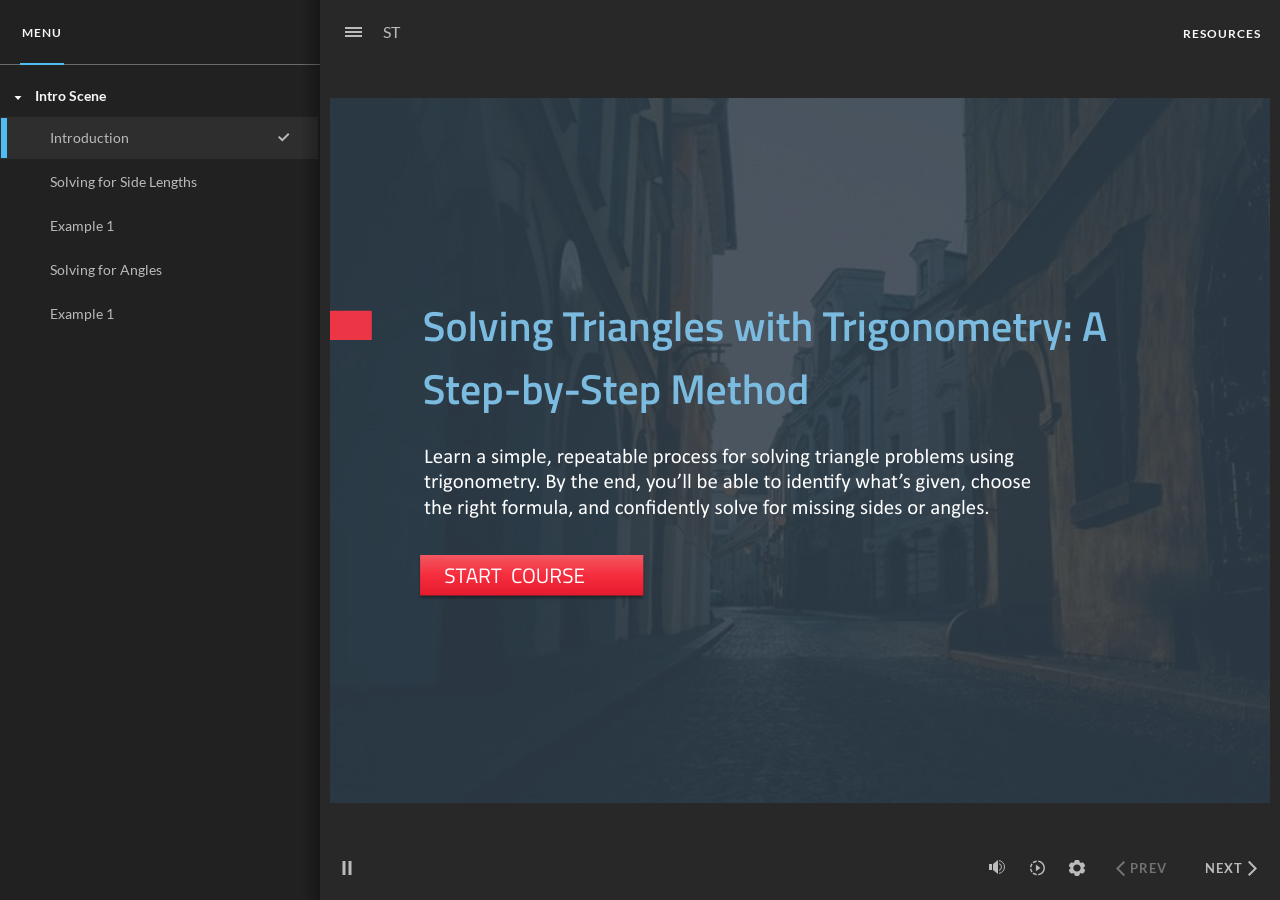
<file: assets/xuRgiRS17RKVuO5H/story.html>
﻿<!doctype html>
<html lang="en-US">
<head>
  <meta charset="utf-8">
  <!-- Created using Storyline 360 x64 - http://www.articulate.com  -->
  <!-- version: 3.114.36655.0 -->
  <title>ST</title>
  <meta http-equiv="x-ua-compatible" content="IE=edge"/>
  <meta name="viewport" content="width=device-width,initial-scale=1,user-scalable=no,shrink-to-fit=no,minimal-ui"/>
  <meta name="apple-mobile-web-app-capable" content="yes"/>
  <style>
    html, body { height: 100%; padding: 0; margin: 0 }
    #app { height: 100%; width: 100%; }
  </style>

  <script>
    window.DS = {};
    window.globals = {
      DATA_PATH_BASE: '',
      HAS_FRAME: true,
      HAS_SLIDE: true,

      lmsPresent: false,
      tinCanPresent: false,
      cmi5Present: false,
      aoSupport: false,
      scale: 'Scaled',
      captureRc: false,
      browserSize: 'optimal',
      bgColor: '#282828',
      features: 'DropInBase,JsInteractions,PlayerMemoryEnhancements,PlayerSizeOption,SlideLevelScale',
      themeName: 'unified',
      preloaderColor: '#FFFFFF',
      suppressAnalytics: false,
      productChannel: 'stable',
      publishSource: 'storyline',
      aid: 'aid|781ffe94-1ae1-578f-a303-2ded44a1395d',
      cid: '32b92a59-2a16-4fd9-af91-a5a000ac787d',
      playerVersion: '3.114.36655.0',
      publishTimestamp: '2026-04-22T21:43:37.1021053Z',
      maxIosVideoElements: 10,
      connectionSettings: { message: 'You%20are%20offline.%20Trying%20to%20reconnect...', useDarkTheme: false, mode: 'disabled' },
      hasFeature: function(feature) {
        return this.features.split(',').includes(feature);
      },
      
      parseParams: function(qs) {
        if (window.globals.parsedParams != null) {
          return window.globals.parsedParams;
        }
        qs = (qs || window.location.search.substr(1)).split('+').join(' ');
        var params = {},
            tokens,
            re = /[?&]?([^=]+)=([^&]*)/g;

        while (tokens = re.exec(qs)) {
          params[decodeURIComponent(tokens[1]).trim()] =
            decodeURIComponent(tokens[2]).trim();
        }
        window.globals.parsedParams = params;
        return params;
      }

    };

    if (window.flagsUnderTest != null) {
      window.globals.features = window.flagsUnderTest.reduce((accum, feature) => {
        if (!accum.includes(feature)) {
          accum.push(feature);
        }
        return accum;
      }, window.globals.features.split(',')).join();
    }
  </script>
  <script>
    var isIe11 = ('ActiveXObject' in window || window.MSBlobBuilder != null)
      && window.msCrypto != null && !window.ActiveXObject;
    if (isIe11) {
      window.globals.unsupportedBrowser = true;
      document.write(atob('[base64]'));
    }
  </script>

  <script>
    if (window.globals.hasFeature('Localization')) {
      
      
    }
  </script>

  
  <script src='lms/scormdriver.js' type=text/javascript></script>
  <script>window.THREE = { };</script>
  
<meta name="robots" content="noindex, nofollow"></head>
<body style="background: #282828" class="cs-HTML theme-unified">
  <script id="360-player-interface" type="text/javascript" src="../../lib/player-interface.js"></script>
  <script>!function(){var e,i=/iPhone/i,o=/iPod/i,n=/iPad/i,t=/\biOS-universal(?:.+)Mac\b/i,r=/\bAndroid(?:.+)Mobile\b/i,a=/Android/i,d=/(?:SD4930UR|\bSilk(?:.+)Mobile\b)/i,p=/Silk/i,l=/Windows Phone/i,u=/\bWindows(?:.+)ARM\b/i,b=/BlackBerry/i,s=/BB10/i,c=/Opera Mini/i,f=/\b(CriOS|Chrome)(?:.+)Mobile/i,h=/Mobile(?:.+)Firefox\b/i,v=function(e){return void 0!==e&&"MacIntel"===e.platform&&"number"==typeof e.maxTouchPoints&&e.maxTouchPoints>1&&"undefined"==typeof MSStream};e=function(e){var m={userAgent:"",platform:"",maxTouchPoints:0};e||"undefined"==typeof navigator?"string"==typeof e?m.userAgent=e:e&&e.userAgent&&(m={userAgent:e.userAgent,platform:e.platform,maxTouchPoints:e.maxTouchPoints||0}):m={userAgent:navigator.userAgent,platform:navigator.platform,maxTouchPoints:navigator.maxTouchPoints||0};var g=m.userAgent,y=g.split("[FBAN");void 0!==y[1]&&(g=y[0]),void 0!==(y=g.split("Twitter"))[1]&&(g=y[0]);var A=function(e){return function(i){return i.test(e)}}(g),w={apple:{phone:A(i)&&!A(l),ipod:A(o),tablet:!A(i)&&(A(n)||v(m))&&!A(l),universal:A(t),device:(A(i)||A(o)||A(n)||A(t)||v(m))&&!A(l)},amazon:{phone:A(d),tablet:!A(d)&&A(p),device:A(d)||A(p)},android:{phone:!A(l)&&A(d)||!A(l)&&A(r),tablet:!A(l)&&!A(d)&&!A(r)&&(A(p)||A(a)),device:!A(l)&&(A(d)||A(p)||A(r)||A(a))||A(/\bokhttp\b/i)},windows:{phone:A(l),tablet:A(u),device:A(l)||A(u)},other:{blackberry:A(b),blackberry10:A(s),opera:A(c),firefox:A(h),chrome:A(f),device:A(b)||A(s)||A(c)||A(h)||A(f)},any:!1,phone:!1,tablet:!1};return w.any=w.apple.device||w.android.device||w.windows.device||w.other.device,w.phone=w.apple.phone||w.android.phone||w.windows.phone,w.tablet=w.apple.tablet||w.android.tablet||w.windows.tablet,w}(),"object"==typeof exports&&"undefined"!=typeof module?module.exports=e:"function"==typeof define&&define.amd?define((function(){return e})):this.isMobile=e}();
    window.isMobile.apple.tablet = window.isMobile.apple.tablet ||
      (navigator.platform === 'MacIntel' && navigator.maxTouchPoints > 1);
    window.isMobile.apple.device = window.isMobile.apple.device || window.isMobile.apple.tablet;
    window.isMobile.tablet = window.isMobile.tablet || window.isMobile.apple.tablet;
    window.isMobile.any = window.isMobile.any || window.isMobile.apple.tablet;
  </script>

  <div id="focus-sink" tabindex="-1"></div>

  <div id="preso"></div>
  <script>
    (function() {

      var classTypes = [ 'desktop', 'mobile', 'phone', 'tablet' ];

      var addDeviceClasses = function(prefix, testObj) {
        var curr, i;
        for (i = 0; i < classTypes.length; i++) {
          curr = classTypes[i];
          if (testObj[curr]) {
            document.body.classList.add(prefix + curr);
          }
        }
      };

      var params = window.globals.parseParams(),
          isDevicePreview = params.devicepreview === '1',
          isPhoneOverride = params.deviceType === 'phone' || (isDevicePreview && params.phone == '1'),
          isTabletOverride = (params.deviceType === 'tablet' || isDevicePreview) && !isPhoneOverride,
          isMobileOverride = isPhoneOverride || isTabletOverride;

      var deviceView = {
        desktop: !window.isMobile.any && !isMobileOverride,
        mobile: window.isMobile.any || isMobileOverride,
        phone: isPhoneOverride || (window.isMobile.phone && !isTabletOverride),
        tablet: isTabletOverride || window.isMobile.tablet
      };

      window.globals.deviceView = deviceView;
      window.isMobile.desktop = !window.isMobile.any;
      window.isMobile.mobile = window.isMobile.any;

      addDeviceClasses('view-', deviceView);

    })();
  </script>
  
  <script src='story_content/triggers.js' type=text/javascript></script>
<script src='story_content/user.js' type=text/javascript></script>
  <div class="slide-loader"></div>

  <script>
    var doc = document, loader = doc.body.querySelector('.slide-loader'); [ 1, 2, 3 ].forEach(function(n) { var d = doc.createElement('div'); d.style.backgroundColor = window.globals.preloaderColor; d.classList.add('mobile-loader-dot'); d.classList.add('dot' + n); loader.appendChild(d); });
  </script>

  <div class="mobile-load-title-overlay" style="display: none">
    <div class="mobile-load-title">ST</div>
  </div>

  <div class="mobile-chrome-warning"></div>

  
<style>
  .warn-connection-dialog {
    display: none;
    background: transparent;
    pointer-events: all;
    position: fixed;
    left: 0;
    top: 0;
    width: 100%;
    height: 100%;
    z-index: 999;
  }

  .warn-connection-content {
    pointer-events: all;
    border-radius: 4px;
    background: white;
    border: 1px solid #E7E7E7;
    color: #333333;
    box-shadow: 0 2px 4px rgba(0, 0, 0, 0.25);
    transition: all 150ms ease-out;
    position: absolute;
    white-space: nowrap;
  }

  .view-phone.is-landscape .warn-connection-content {
    left: 23px;
    bottom: 23px;
  }

  .view-tablet.is-landscape .warn-connection-content {
    left: 50%;
    top: 20px;
    transform: translateX(-50%);
  }

  .view-mobile.is-portrait .warn-connection-content {
    transform: translate(-50%, calc(-100% - 15px));
  }

  .warn-connection-content p {
    display: inline-block;
    margin: 0 8px 0 0;
    line-height: 33px;
    font-size: 11px;
  }

  .warn-connection-content svg {
    position: relative;
    vertical-align: middle;
    margin: 0 2px 2px 8px;
  }

  .view-desktop .warn-connection-content {
    left: 1.5em;
    bottom: 1.5em;
  }

  .view-desktop .warn-connection-content p {
    font-size: 1.1em;
  }

  .is-offline .warn-connection-dialog {
    display: block;
  }

  .is-offline .cs-panel * {
    pointer-events: none !important;
  }

  .is-offline .cs-panel {
    pointer-events: all !important;
  }

  .is-offline #nav-controls * {
    pointer-events: none !important;
  }

  .is-offline #nav-controls {
    pointer-events: all !important;
  }
</style>

<div class="warn-connection-dialog" role="alertdialog" aria-modal="true" tabindex="0" aria-labelledby="warn-connection-message">
  <div class="warn-connection-content">
    <svg width="17" height="15" viewBox="0 0 17 15" xmlns="http://www.w3.org/2000/svg">
      <path fill="#8F0000" stroke="white" d="M16.07,12.98 L15.88,12.23 L9.51,1.21 C8.97,0.26,7.6,0.26,7.06,1.21 L0.69,12.23 C0.15,13.16,0.81,14.36,1.91,14.36 H14.65 C15.47,14.36,16.05,13.7,16.07,12.98 Z"/>
      <path fill="white" stroke="white" d="M8.58,5.5 C8.35,5.28,8.5,5.35,8.21,5.32 C8.09,5.35,7.97,5.49,7.96,5.67 C7.97,5.79,7.98,5.92,7.98,6.04 L7.98,6.04 C7.99,6.17,8,6.31,8.01,6.43 L8.01,6.44 C8.03,6.92,8.06,7.41,8.09,7.9 L8.09,7.9 C8.12,8.39,8.14,8.88,8.17,9.37 C8.17,9.39,8.18,9.42,8.2,9.44 C8.23,9.46,8.25,9.47,8.28,9.47 C8.31,9.47,8.34,9.46,8.35,9.44 C8.37,9.43,8.38,9.4,8.39,9.35 L8.39,9.34 C8.39,9.24,8.4,9.15,8.4,9.05 L8.4,9.05 C8.41,8.96,8.41,8.86,8.42,8.75 C8.43,8.44,8.45,8.12,8.47,7.81 L8.47,7.81 C8.49,7.49,8.51,7.18,8.53,6.87 C8.55,6.46,8.56,6.05,8.59,5.64 L8.6,5.62 C8.6,5.57,8.59,5.53,8.58,5.5 L8.21,5.32 Z"/>
      <circle fill="white" stroke="white" cx="8.3" cy="11.35" r="0.3"/>
    </svg>
    <p id="warn-connection-message">You are offline. Trying to reconnect...</p>
  </div>
</div>

<script>
  (function() {
    window.DS.connection = {
      warningShown: false,
      assets: {},
      loadingAssetGroup: false,
      retryDelay: 500
    };

    var connectionSettings = window.globals.connectionSettings || {};

    var useConnectionMessages = window.AbortController != null &&
      window.location.protocol != 'file:' &&
      connectionSettings.mode === 'normal';

    window.DS.connection.useConnectionMessages = useConnectionMessages;

    var assetCount = 0;
    var checkLoadedId;


    if (useConnectionMessages && connectionSettings != null) {
      var contentEl = document.querySelector('.warn-connection-content');
      var messageEl = contentEl.querySelector('p');

      if (connectionSettings.useDarkTheme) {
        contentEl.style.borderColor = '#BABBBA';
        contentEl.style.backgroundColor = '#282828';
        contentEl.style.color = '#FFFFFF';
      }

      if (connectionSettings.message != null) {
        messageEl.textContent = window.decodeURIComponent(connectionSettings.message);
      }
    }

    function checkAssetsReady() {
      for (var i in DS.connection.assets) {
        if (!DS.connection.assets[i].success) {
          return false;
        }
      }
      return true;
    }

    function stopAssetGroup() {
      if (!useConnectionMessages) { return; }

      assetCount = 0;

      DS.connection.oldAssetGroup = DS.connection.assets;
      DS.connection.assets = {};
      DS.connection.loadingAssetGroup = false;
      clearInterval(checkLoadedId);
    }

    function startAssetGroup() {
      if (!useConnectionMessages) { return; }
      var ticks = 0;
      clearInterval(checkLoadedId);
      checkLoadedId = setInterval(function() {
        var loaded = 0;
        if (assetCount === 0 && loaded === 0) {
          clearInterval(checkLoadedId);
          return;
        }

        for (var i in DS.connection.assets) {
          if (DS.connection.assets[i].success) {
            loaded++;
          }
        }

        if (assetCount === loaded && checkAssetsReady()) {
          for (var i in DS.connection.assets) {
            if (DS.connection.assets[i].action) {
              DS.connection.assets[i].action();
            }
          }
          hideWarning();
          stopAssetGroup();
        }
      }, 100)
    }

    function requiredAsset(url, action, retry, type) {
      if (!useConnectionMessages) { return; }
      if (DS.connection.assets[url]) { return; }

      DS.connection.assets[url] = {
        success: false, action: action, retry: retry, type: type
      };
      assetCount = Object.keys(DS.connection.assets).length;
      if (!DS.connection.loadingAssetGroup) {
        startAssetGroup();
      }
      DS.connection.loadingAssetGroup = true;
    }

    function assetLoaded(url) {
      if (!useConnectionMessages) { return; }
      if (DS.connection.assets[url]) {
        DS.connection.assets[url].success = true;
      }
    }

    function assetFailed(url) {
      if (!useConnectionMessages) { return; }
      if (!DS.connection.assets[url]) {
        if (/\.js$/.test(url) && url.indexOf('transcripts') === -1) {
          setTimeout(function() {
            if (DS.connection.lastSlideLoaded != null) {
              DS.connection.lastSlideLoaded();
            }
          }, DS.connection.retryDelay);
        }
        return;
      }
      if (!DS.connection.warningShown) { showWarning(); }
      if (DS.connection.assets[url].retry) {
        setTimeout(function() {
          if (!DS.connection.assets[url].success) {
            DS.connection.assets[url].retry()
          }
        }, DS.connection.retryDelay);
      }
    }

    function hideWarning() {
      document.body.classList.remove('is-offline');
      DS.connection.warningShown = false;
      enableKeys();
    }
    DS.connection.hideWarning = hideWarning

    function showWarning(btn) {
      document.body.classList.add('is-offline')
      DS.connection.warningShown = true;
      updateWarningPosition();
      disableKeys();
    }

    function updateWarningPosition() {
      if (!DS.connection.warningShown) {
        return;
      }

      var isPortrait = document.body.classList.contains('is-portrait');
      var isMobile = document.body.classList.contains('view-mobile');
      var warningEl = document.querySelector('.warn-connection-content');

      if (isPortrait && isMobile) {
        var slide = document.querySelector('.primary-slide');
        var slideRect = slide != null
          ? slide.getBoundingClientRect()
          : { top: window.innerHeight, left: 0, width: window.innerWidth };

        warningEl.style.top = `${slideRect.top}px`
        warningEl.style.left = `${slideRect.left + slideRect.width / 2}px`
      } else {
        warningEl.style.top = null;
        warningEl.style.left = null;
      }

      window.requestAnimationFrame(updateWarningPosition);
    }

    function onDisableKeyDown(e) {
      e.preventDefault();
      e.stopImmediatePropagation();
    }

    function onDisableKeyUp(e) {
      e.preventDefault();
      e.stopImmediatePropagation();
    }

    var accStyle = document.createElement('style');
    var warnDialogEl = document.querySelector('.warn-connection-dialog');

    function disableKeys() {
      if (DS.views && DS.views.nsStack && DS.views.nsStack.length === 1) {
        DS.views.nsStack[0].tabReachable = false
        DS.views.nsStack[0].updateTabIndex(true);
      }

      accStyle.innerHTML = '.acc-shadow-dom { display: none; }';
      document.body.appendChild(accStyle);

      warnDialogEl.parentNode.append(warnDialogEl);
      warnDialogEl.focus();
    }

    function enableKeys() {
      accStyle.remove();
      if (DS.views && DS.views.nsStack && DS.views.nsStack.length === 1 && DS.views.nsStack[0].name === '_frame') {
        DS.views.nsStack[0].tabReachable = true;
        DS.views.nsStack[0].updateTabIndex();
      }
    }

    // these will all be noops if the feature flag isn't set in
    // the data and `window.globals.features`
    DS.connection.requiredAsset = requiredAsset;
    DS.connection.assetLoaded = assetLoaded;
    DS.connection.assetFailed = assetFailed;
    DS.connection.stopAssetGroup = stopAssetGroup;
    DS.connection.startAssetGroup = startAssetGroup;
  })();
</script>


  <script>
    
    if (window.autoSpider && window.vInterfaceObject) {
      document.querySelector('.mobile-load-title-overlay').style.display = 'none';
    }
  </script>

  

  <link rel="stylesheet" href="html5/data/css/output.min.css" data-noprefix/>
</body>
<script src="html5/lib/scripts/bootstrapper.min.js"></script>
</html>
</file>
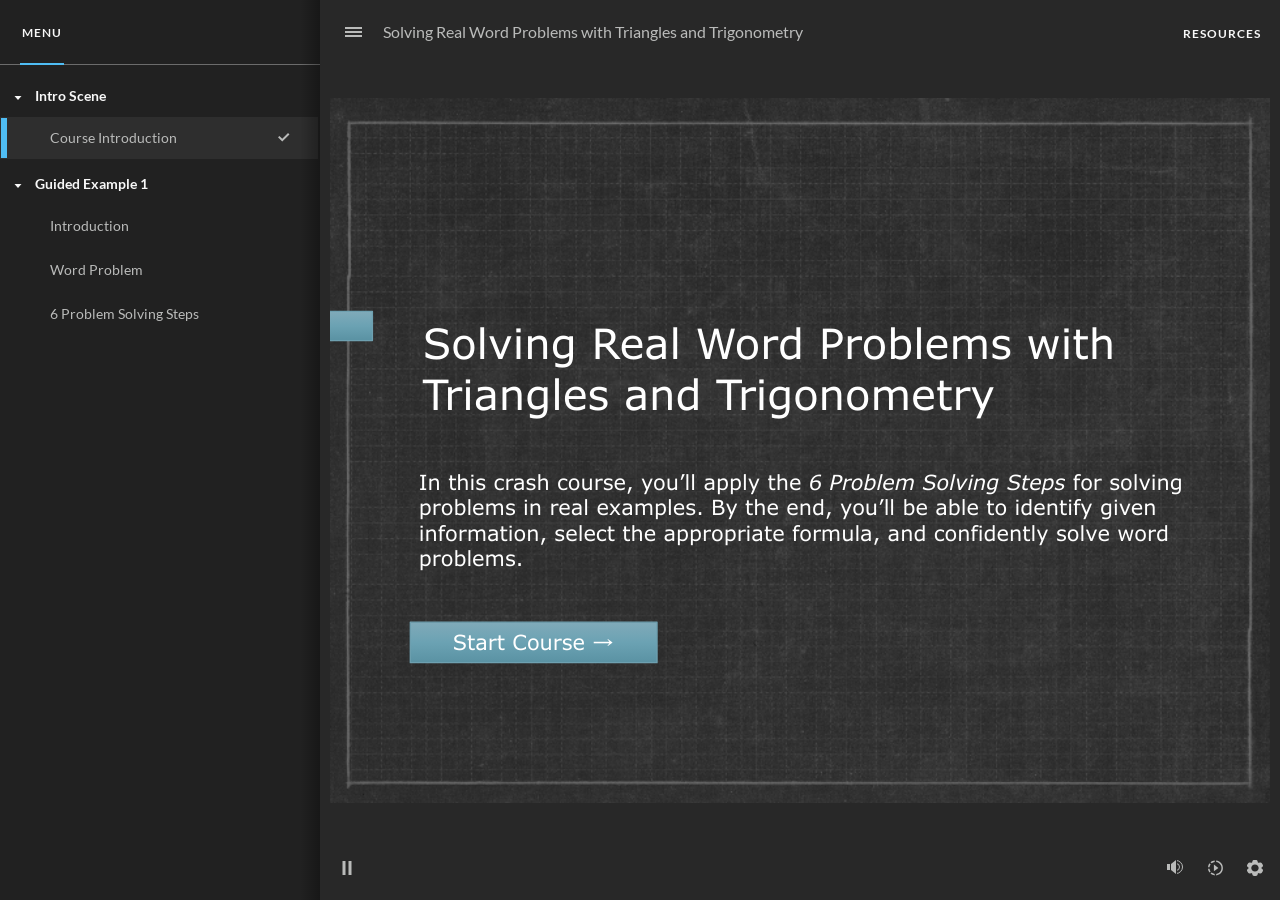
<file: assets/zO2S7rDxLGksOmjf/story.html>
﻿<!doctype html>
<html lang="en-US">
<head>
  <meta charset="utf-8">
  <!-- Created using Storyline 360 x64 - http://www.articulate.com  -->
  <!-- version: 3.114.36655.0 -->
  <title>Solving Real Word Problems with Triangles and Trigonometry</title>
  <meta http-equiv="x-ua-compatible" content="IE=edge"/>
  <meta name="viewport" content="width=device-width,initial-scale=1,user-scalable=no,shrink-to-fit=no,minimal-ui"/>
  <meta name="apple-mobile-web-app-capable" content="yes"/>
  <style>
    html, body { height: 100%; padding: 0; margin: 0 }
    #app { height: 100%; width: 100%; }
  </style>

  <script>
    window.DS = {};
    window.globals = {
      DATA_PATH_BASE: '',
      HAS_FRAME: true,
      HAS_SLIDE: true,

      lmsPresent: false,
      tinCanPresent: false,
      cmi5Present: false,
      aoSupport: false,
      scale: 'Scaled',
      captureRc: false,
      browserSize: 'optimal',
      bgColor: '#282828',
      features: 'DropInBase,JsInteractions,PlayerMemoryEnhancements,PlayerSizeOption,SlideLevelScale',
      themeName: 'unified',
      preloaderColor: '#FFFFFF',
      suppressAnalytics: false,
      productChannel: 'stable',
      publishSource: 'storyline',
      aid: 'aid|781ffe94-1ae1-578f-a303-2ded44a1395d',
      cid: 'cace5109-65b6-444f-b0e7-6c326fea3455',
      playerVersion: '3.114.36655.0',
      publishTimestamp: '2026-05-03T03:36:43.4830883Z',
      maxIosVideoElements: 10,
      connectionSettings: { message: 'You%20are%20offline.%20Trying%20to%20reconnect...', useDarkTheme: false, mode: 'disabled' },
      hasFeature: function(feature) {
        return this.features.split(',').includes(feature);
      },
      
      parseParams: function(qs) {
        if (window.globals.parsedParams != null) {
          return window.globals.parsedParams;
        }
        qs = (qs || window.location.search.substr(1)).split('+').join(' ');
        var params = {},
            tokens,
            re = /[?&]?([^=]+)=([^&]*)/g;

        while (tokens = re.exec(qs)) {
          params[decodeURIComponent(tokens[1]).trim()] =
            decodeURIComponent(tokens[2]).trim();
        }
        window.globals.parsedParams = params;
        return params;
      }

    };

    if (window.flagsUnderTest != null) {
      window.globals.features = window.flagsUnderTest.reduce((accum, feature) => {
        if (!accum.includes(feature)) {
          accum.push(feature);
        }
        return accum;
      }, window.globals.features.split(',')).join();
    }
  </script>
  <script>
    var isIe11 = ('ActiveXObject' in window || window.MSBlobBuilder != null)
      && window.msCrypto != null && !window.ActiveXObject;
    if (isIe11) {
      window.globals.unsupportedBrowser = true;
      document.write(atob('[base64]'));
    }
  </script>

  <script>
    if (window.globals.hasFeature('Localization')) {
      
      
    }
  </script>

  
  <script src='lms/scormdriver.js' type=text/javascript></script>
  <script>window.THREE = { };</script>
  
<meta name="robots" content="noindex, nofollow"></head>
<body style="background: #282828" class="cs-HTML theme-unified">
  <script id="360-player-interface" type="text/javascript" src="../../lib/player-interface.js"></script>
  <script>!function(){var e,i=/iPhone/i,o=/iPod/i,n=/iPad/i,t=/\biOS-universal(?:.+)Mac\b/i,r=/\bAndroid(?:.+)Mobile\b/i,a=/Android/i,d=/(?:SD4930UR|\bSilk(?:.+)Mobile\b)/i,p=/Silk/i,l=/Windows Phone/i,u=/\bWindows(?:.+)ARM\b/i,b=/BlackBerry/i,s=/BB10/i,c=/Opera Mini/i,f=/\b(CriOS|Chrome)(?:.+)Mobile/i,h=/Mobile(?:.+)Firefox\b/i,v=function(e){return void 0!==e&&"MacIntel"===e.platform&&"number"==typeof e.maxTouchPoints&&e.maxTouchPoints>1&&"undefined"==typeof MSStream};e=function(e){var m={userAgent:"",platform:"",maxTouchPoints:0};e||"undefined"==typeof navigator?"string"==typeof e?m.userAgent=e:e&&e.userAgent&&(m={userAgent:e.userAgent,platform:e.platform,maxTouchPoints:e.maxTouchPoints||0}):m={userAgent:navigator.userAgent,platform:navigator.platform,maxTouchPoints:navigator.maxTouchPoints||0};var g=m.userAgent,y=g.split("[FBAN");void 0!==y[1]&&(g=y[0]),void 0!==(y=g.split("Twitter"))[1]&&(g=y[0]);var A=function(e){return function(i){return i.test(e)}}(g),w={apple:{phone:A(i)&&!A(l),ipod:A(o),tablet:!A(i)&&(A(n)||v(m))&&!A(l),universal:A(t),device:(A(i)||A(o)||A(n)||A(t)||v(m))&&!A(l)},amazon:{phone:A(d),tablet:!A(d)&&A(p),device:A(d)||A(p)},android:{phone:!A(l)&&A(d)||!A(l)&&A(r),tablet:!A(l)&&!A(d)&&!A(r)&&(A(p)||A(a)),device:!A(l)&&(A(d)||A(p)||A(r)||A(a))||A(/\bokhttp\b/i)},windows:{phone:A(l),tablet:A(u),device:A(l)||A(u)},other:{blackberry:A(b),blackberry10:A(s),opera:A(c),firefox:A(h),chrome:A(f),device:A(b)||A(s)||A(c)||A(h)||A(f)},any:!1,phone:!1,tablet:!1};return w.any=w.apple.device||w.android.device||w.windows.device||w.other.device,w.phone=w.apple.phone||w.android.phone||w.windows.phone,w.tablet=w.apple.tablet||w.android.tablet||w.windows.tablet,w}(),"object"==typeof exports&&"undefined"!=typeof module?module.exports=e:"function"==typeof define&&define.amd?define((function(){return e})):this.isMobile=e}();
    window.isMobile.apple.tablet = window.isMobile.apple.tablet ||
      (navigator.platform === 'MacIntel' && navigator.maxTouchPoints > 1);
    window.isMobile.apple.device = window.isMobile.apple.device || window.isMobile.apple.tablet;
    window.isMobile.tablet = window.isMobile.tablet || window.isMobile.apple.tablet;
    window.isMobile.any = window.isMobile.any || window.isMobile.apple.tablet;
  </script>

  <div id="focus-sink" tabindex="-1"></div>

  <div id="preso"></div>
  <script>
    (function() {

      var classTypes = [ 'desktop', 'mobile', 'phone', 'tablet' ];

      var addDeviceClasses = function(prefix, testObj) {
        var curr, i;
        for (i = 0; i < classTypes.length; i++) {
          curr = classTypes[i];
          if (testObj[curr]) {
            document.body.classList.add(prefix + curr);
          }
        }
      };

      var params = window.globals.parseParams(),
          isDevicePreview = params.devicepreview === '1',
          isPhoneOverride = params.deviceType === 'phone' || (isDevicePreview && params.phone == '1'),
          isTabletOverride = (params.deviceType === 'tablet' || isDevicePreview) && !isPhoneOverride,
          isMobileOverride = isPhoneOverride || isTabletOverride;

      var deviceView = {
        desktop: !window.isMobile.any && !isMobileOverride,
        mobile: window.isMobile.any || isMobileOverride,
        phone: isPhoneOverride || (window.isMobile.phone && !isTabletOverride),
        tablet: isTabletOverride || window.isMobile.tablet
      };

      window.globals.deviceView = deviceView;
      window.isMobile.desktop = !window.isMobile.any;
      window.isMobile.mobile = window.isMobile.any;

      addDeviceClasses('view-', deviceView);

    })();
  </script>
  
  <script src='story_content/triggers.js' type=text/javascript></script>
<script src='story_content/user.js' type=text/javascript></script>
  <div class="slide-loader"></div>

  <script>
    var doc = document, loader = doc.body.querySelector('.slide-loader'); [ 1, 2, 3 ].forEach(function(n) { var d = doc.createElement('div'); d.style.backgroundColor = window.globals.preloaderColor; d.classList.add('mobile-loader-dot'); d.classList.add('dot' + n); loader.appendChild(d); });
  </script>

  <div class="mobile-load-title-overlay" style="display: none">
    <div class="mobile-load-title">Solving Real Word Problems with Triangles and Trigonometry</div>
  </div>

  <div class="mobile-chrome-warning"></div>

  
<style>
  .warn-connection-dialog {
    display: none;
    background: transparent;
    pointer-events: all;
    position: fixed;
    left: 0;
    top: 0;
    width: 100%;
    height: 100%;
    z-index: 999;
  }

  .warn-connection-content {
    pointer-events: all;
    border-radius: 4px;
    background: white;
    border: 1px solid #E7E7E7;
    color: #333333;
    box-shadow: 0 2px 4px rgba(0, 0, 0, 0.25);
    transition: all 150ms ease-out;
    position: absolute;
    white-space: nowrap;
  }

  .view-phone.is-landscape .warn-connection-content {
    left: 23px;
    bottom: 23px;
  }

  .view-tablet.is-landscape .warn-connection-content {
    left: 50%;
    top: 20px;
    transform: translateX(-50%);
  }

  .view-mobile.is-portrait .warn-connection-content {
    transform: translate(-50%, calc(-100% - 15px));
  }

  .warn-connection-content p {
    display: inline-block;
    margin: 0 8px 0 0;
    line-height: 33px;
    font-size: 11px;
  }

  .warn-connection-content svg {
    position: relative;
    vertical-align: middle;
    margin: 0 2px 2px 8px;
  }

  .view-desktop .warn-connection-content {
    left: 1.5em;
    bottom: 1.5em;
  }

  .view-desktop .warn-connection-content p {
    font-size: 1.1em;
  }

  .is-offline .warn-connection-dialog {
    display: block;
  }

  .is-offline .cs-panel * {
    pointer-events: none !important;
  }

  .is-offline .cs-panel {
    pointer-events: all !important;
  }

  .is-offline #nav-controls * {
    pointer-events: none !important;
  }

  .is-offline #nav-controls {
    pointer-events: all !important;
  }
</style>

<div class="warn-connection-dialog" role="alertdialog" aria-modal="true" tabindex="0" aria-labelledby="warn-connection-message">
  <div class="warn-connection-content">
    <svg width="17" height="15" viewBox="0 0 17 15" xmlns="http://www.w3.org/2000/svg">
      <path fill="#8F0000" stroke="white" d="M16.07,12.98 L15.88,12.23 L9.51,1.21 C8.97,0.26,7.6,0.26,7.06,1.21 L0.69,12.23 C0.15,13.16,0.81,14.36,1.91,14.36 H14.65 C15.47,14.36,16.05,13.7,16.07,12.98 Z"/>
      <path fill="white" stroke="white" d="M8.58,5.5 C8.35,5.28,8.5,5.35,8.21,5.32 C8.09,5.35,7.97,5.49,7.96,5.67 C7.97,5.79,7.98,5.92,7.98,6.04 L7.98,6.04 C7.99,6.17,8,6.31,8.01,6.43 L8.01,6.44 C8.03,6.92,8.06,7.41,8.09,7.9 L8.09,7.9 C8.12,8.39,8.14,8.88,8.17,9.37 C8.17,9.39,8.18,9.42,8.2,9.44 C8.23,9.46,8.25,9.47,8.28,9.47 C8.31,9.47,8.34,9.46,8.35,9.44 C8.37,9.43,8.38,9.4,8.39,9.35 L8.39,9.34 C8.39,9.24,8.4,9.15,8.4,9.05 L8.4,9.05 C8.41,8.96,8.41,8.86,8.42,8.75 C8.43,8.44,8.45,8.12,8.47,7.81 L8.47,7.81 C8.49,7.49,8.51,7.18,8.53,6.87 C8.55,6.46,8.56,6.05,8.59,5.64 L8.6,5.62 C8.6,5.57,8.59,5.53,8.58,5.5 L8.21,5.32 Z"/>
      <circle fill="white" stroke="white" cx="8.3" cy="11.35" r="0.3"/>
    </svg>
    <p id="warn-connection-message">You are offline. Trying to reconnect...</p>
  </div>
</div>

<script>
  (function() {
    window.DS.connection = {
      warningShown: false,
      assets: {},
      loadingAssetGroup: false,
      retryDelay: 500
    };

    var connectionSettings = window.globals.connectionSettings || {};

    var useConnectionMessages = window.AbortController != null &&
      window.location.protocol != 'file:' &&
      connectionSettings.mode === 'normal';

    window.DS.connection.useConnectionMessages = useConnectionMessages;

    var assetCount = 0;
    var checkLoadedId;


    if (useConnectionMessages && connectionSettings != null) {
      var contentEl = document.querySelector('.warn-connection-content');
      var messageEl = contentEl.querySelector('p');

      if (connectionSettings.useDarkTheme) {
        contentEl.style.borderColor = '#BABBBA';
        contentEl.style.backgroundColor = '#282828';
        contentEl.style.color = '#FFFFFF';
      }

      if (connectionSettings.message != null) {
        messageEl.textContent = window.decodeURIComponent(connectionSettings.message);
      }
    }

    function checkAssetsReady() {
      for (var i in DS.connection.assets) {
        if (!DS.connection.assets[i].success) {
          return false;
        }
      }
      return true;
    }

    function stopAssetGroup() {
      if (!useConnectionMessages) { return; }

      assetCount = 0;

      DS.connection.oldAssetGroup = DS.connection.assets;
      DS.connection.assets = {};
      DS.connection.loadingAssetGroup = false;
      clearInterval(checkLoadedId);
    }

    function startAssetGroup() {
      if (!useConnectionMessages) { return; }
      var ticks = 0;
      clearInterval(checkLoadedId);
      checkLoadedId = setInterval(function() {
        var loaded = 0;
        if (assetCount === 0 && loaded === 0) {
          clearInterval(checkLoadedId);
          return;
        }

        for (var i in DS.connection.assets) {
          if (DS.connection.assets[i].success) {
            loaded++;
          }
        }

        if (assetCount === loaded && checkAssetsReady()) {
          for (var i in DS.connection.assets) {
            if (DS.connection.assets[i].action) {
              DS.connection.assets[i].action();
            }
          }
          hideWarning();
          stopAssetGroup();
        }
      }, 100)
    }

    function requiredAsset(url, action, retry, type) {
      if (!useConnectionMessages) { return; }
      if (DS.connection.assets[url]) { return; }

      DS.connection.assets[url] = {
        success: false, action: action, retry: retry, type: type
      };
      assetCount = Object.keys(DS.connection.assets).length;
      if (!DS.connection.loadingAssetGroup) {
        startAssetGroup();
      }
      DS.connection.loadingAssetGroup = true;
    }

    function assetLoaded(url) {
      if (!useConnectionMessages) { return; }
      if (DS.connection.assets[url]) {
        DS.connection.assets[url].success = true;
      }
    }

    function assetFailed(url) {
      if (!useConnectionMessages) { return; }
      if (!DS.connection.assets[url]) {
        if (/\.js$/.test(url) && url.indexOf('transcripts') === -1) {
          setTimeout(function() {
            if (DS.connection.lastSlideLoaded != null) {
              DS.connection.lastSlideLoaded();
            }
          }, DS.connection.retryDelay);
        }
        return;
      }
      if (!DS.connection.warningShown) { showWarning(); }
      if (DS.connection.assets[url].retry) {
        setTimeout(function() {
          if (!DS.connection.assets[url].success) {
            DS.connection.assets[url].retry()
          }
        }, DS.connection.retryDelay);
      }
    }

    function hideWarning() {
      document.body.classList.remove('is-offline');
      DS.connection.warningShown = false;
      enableKeys();
    }
    DS.connection.hideWarning = hideWarning

    function showWarning(btn) {
      document.body.classList.add('is-offline')
      DS.connection.warningShown = true;
      updateWarningPosition();
      disableKeys();
    }

    function updateWarningPosition() {
      if (!DS.connection.warningShown) {
        return;
      }

      var isPortrait = document.body.classList.contains('is-portrait');
      var isMobile = document.body.classList.contains('view-mobile');
      var warningEl = document.querySelector('.warn-connection-content');

      if (isPortrait && isMobile) {
        var slide = document.querySelector('.primary-slide');
        var slideRect = slide != null
          ? slide.getBoundingClientRect()
          : { top: window.innerHeight, left: 0, width: window.innerWidth };

        warningEl.style.top = `${slideRect.top}px`
        warningEl.style.left = `${slideRect.left + slideRect.width / 2}px`
      } else {
        warningEl.style.top = null;
        warningEl.style.left = null;
      }

      window.requestAnimationFrame(updateWarningPosition);
    }

    function onDisableKeyDown(e) {
      e.preventDefault();
      e.stopImmediatePropagation();
    }

    function onDisableKeyUp(e) {
      e.preventDefault();
      e.stopImmediatePropagation();
    }

    var accStyle = document.createElement('style');
    var warnDialogEl = document.querySelector('.warn-connection-dialog');

    function disableKeys() {
      if (DS.views && DS.views.nsStack && DS.views.nsStack.length === 1) {
        DS.views.nsStack[0].tabReachable = false
        DS.views.nsStack[0].updateTabIndex(true);
      }

      accStyle.innerHTML = '.acc-shadow-dom { display: none; }';
      document.body.appendChild(accStyle);

      warnDialogEl.parentNode.append(warnDialogEl);
      warnDialogEl.focus();
    }

    function enableKeys() {
      accStyle.remove();
      if (DS.views && DS.views.nsStack && DS.views.nsStack.length === 1 && DS.views.nsStack[0].name === '_frame') {
        DS.views.nsStack[0].tabReachable = true;
        DS.views.nsStack[0].updateTabIndex();
      }
    }

    // these will all be noops if the feature flag isn't set in
    // the data and `window.globals.features`
    DS.connection.requiredAsset = requiredAsset;
    DS.connection.assetLoaded = assetLoaded;
    DS.connection.assetFailed = assetFailed;
    DS.connection.stopAssetGroup = stopAssetGroup;
    DS.connection.startAssetGroup = startAssetGroup;
  })();
</script>


  <script>
    
    if (window.autoSpider && window.vInterfaceObject) {
      document.querySelector('.mobile-load-title-overlay').style.display = 'none';
    }
  </script>

  

  <link rel="stylesheet" href="html5/data/css/output.min.css" data-noprefix/>
</body>
<script src="html5/lib/scripts/bootstrapper.min.js"></script>
</html>
</file>
<file: lib/sandbox/4adfab46.css>
html,
body {
  height: 100%;
  margin: 0;
  padding: 0;
}

iframe {
  border: none;
  display: block;
  height: 100%;
  width: 100%;
}
</file>
<file: assets/29d4907e-4eed-448e-b353-81f8ee678dad/Solving Real Word Problems with Triangles and Trigonometry/html5/data/css/output.min.css>
@font-face {
  font-family: 'LatoBold Charset1_ Bold35CCD741';
  src: url('[data-uri]');
  font-style: normal;
  font-weight: normal;
}
@font-face {
  font-family: 'Lato Charset1_ 6oryZv8o704B0ECF';
  src: url('[data-uri]');
  font-style: normal;
  font-weight: normal;
}
@font-face {
  font-family: 'Verdana Charset1_ 68ifSB8BEC289';
  src: url('[data-uri]');
  font-style: normal;
  font-weight: normal;
}
@font-face {
  font-family: 'MS PGothic Charset1_ 6Y5B8ACB6A';
  src: url('[data-uri]');
  font-style: normal;
  font-weight: normal;
}
@font-face {
  font-family: 'VerdanaItalic ChaItalic2E3FE5E8';
  src: url('[data-uri]');
  font-style: normal;
  font-weight: normal;
}
@font-face {
  font-family: 'VerdanaBold CharsetBold6649C202';
  src: url('[data-uri]');
  font-style: normal;
  font-weight: normal;
}
@font-face {
  font-family: 'Lucida Sans Unicode Cha721C0E59';
  src: url('[data-uri]');
  font-style: normal;
  font-weight: normal;
}
@font-face {
  font-family: 'VerdanaBoldItalicItalic2968E9D7';
  src: url('[data-uri]');
  font-style: normal;
  font-weight: normal;
}
@font-face {
  font-family: 'Segoe UI Symbol CharsetD8399993';
  src: url('[data-uri]');
  font-style: normal;
  font-weight: normal;
}
@font-face {
  font-family: 'Verdana Charset0_v2mMO99D07F5D4';
  src: url('[data-uri]');
  font-style: normal;
  font-weight: normal;
}
@font-face {
  font-family: 'MS PGothic Charset0_v8y8F26E3D1';
  src: url('[data-uri]');
  font-style: normal;
  font-weight: normal;
}
@font-face {
  font-family: 'VerdanaItalic ChaItalic68F337A7';
  src: url('[data-uri]');
  font-style: normal;
  font-weight: normal;
}
@font-face {
  font-family: 'VerdanaBold CharsetBold7FD69FB3';
  src: url('[data-uri]');
  font-style: normal;
  font-weight: normal;
}
@font-face {
  font-family: 'Lucida Sans Unicode ChaA8E7D4AB';
  src: url('[data-uri]');
  font-style: normal;
  font-weight: normal;
}
@font-face {
  font-family: 'VerdanaBoldItalicItalicBEF45AA7';
  src: url('[data-uri]');
  font-style: normal;
  font-weight: normal;
}
@font-face {
  font-family: 'Segoe UI Symbol Charset83807FB4';
  src: url('[data-uri]');
  font-style: normal;
  font-weight: normal;
}
.cs-HTML {
  background: rgba(40, 40, 40, 1);
}
.cs-pxabnsnfns00011100101 .cs-infopanel  {
  box-shadow: 0 1px 0 rgba(0, 0, 0, 0);
  background: rgba(255, 255, 255, 1);
}
.cs-pxabnsnfns00011100101 .cs-infopanel .cs-link {
  color: rgba(186, 187, 186, 1);
}
.cs-pxabnsnfns00011100101 .cs-infopanel .cs-link:hover {
  color: rgba(255, 255, 255, 1);
}
.cs-pxabnsnfns00011100101 .cs-infopanel .cs-name {
  color: rgba(68, 68, 68, 1);
}
.cs-pxabnsnfns00011100101 .cs-infopanel .cs-title {
  color: rgba(153, 153, 153, 1);
}
.cs-pxabnsnfns00011100101 .cs-infopanelpopup  {
  box-shadow: 0 1px 0 rgba(0, 0, 0, 0);
  background: rgba(0, 0, 0, 0);
}
.cs-pxabnsnfns00011100101 .cs-infopanelpopup .cs-link {
  color: rgba(255, 0, 0, 1);
}
.cs-pxabnsnfns00011100101 .cs-infopanelpopup .cs-link:hover {
  color: rgba(255, 255, 255, 1);
}
.cs-pxabnsnfns00011100101 .cs-infopanelpopup .cs-name {
  color: rgba(255, 255, 255, 1);
}
.cs-pxabnsnfns00011100101 .cs-infopanelpopup .cs-bio {
  color: rgba(186, 187, 186, 1);
}
.cs-pxabnsnfns00011100101 .cs-timer  {
  color: rgba(186, 187, 186, 1);
}
.cs-pxabnsnfns00011100101 .cs-duration stop:first-child {
  stop-color: rgba(60, 60, 60, 1);
}
.cs-pxabnsnfns00011100101 .cs-duration stop:last-child {
  stop-color: rgba(60, 60, 60, 1);
}
.cs-pxabnsnfns00011100101 .cs-elapsed stop:first-child {
  stop-color: rgba(254, 227, 71, 1);
}
.cs-pxabnsnfns00011100101 .cs-elapsed stop:last-child {
  stop-color: rgba(254, 227, 71, 1);
}
.cs-pxabnsnfns00011100101 .cs-timer .cs-pie .cs-innerstroke {
  stroke: rgba(199, 199, 199, 1);
}
.cs-pxabnsnfns00011100101 .cs-timer .cs-pie .cs-innerborder {
  stroke: rgba(255, 255, 255, 1);
}
.cs-pxabnsnfns00011100101 .cs-window  {
  box-shadow: 0 8px 5px rgba(0, 0, 0, 0.2);
  border-color: rgba(49, 99, 0, 0);
  background: rgba(33, 33, 33, 1);
  color: rgba(248, 248, 248, 1);
}
.cs-pxabnsnfns00011100101 .cs-window .cs-diva {
  border-color: rgba(78, 78, 78, 1);
}
.cs-pxabnsnfns00011100101 .cs-window .cs-divb {
  border-color: rgba(78, 78, 78, 0);
}
.cs-pxabnsnfns00011100101 .cs-editor .cs-editor-slide {
  color: rgba(226, 226, 226, 1);
}
.cs-pxabnsnfns00011100101 .cs-editor .cs-editor-html {
  color: rgba(186, 187, 186, 1);
}
.cs-pxabnsnfns00011100101 .cs-editor .cs-editor-button {
  text-shadow: 0 1px 0 rgba(0, 0, 0, 0);
  color: rgba(255, 255, 255, 1);
  border-color: rgba(211, 211, 211, 1);
  background: rgba(34, 34, 34, 1);
}
.cs-pxabnsnfns00011100101 .cs-editor .cs-editor-button:hover {
  background: rgba(68, 68, 68, 1);
}
.cs-pxabnsnfns00011100101 .cs-editor .cs-editor-button:active {
  background: rgba(68, 68, 68, 1);
}
.cs-pxabnsnfns00011100101 .cs-listitem  {
  color: rgba(186, 187, 186, 1);
  border-color: none;
  border: 1px solid transparent;
}
.cs-pxabnsnfns00011100101 .cs-listitem:hover {
  background: rgba(255, 255, 255, 0.06);
  border-color: rgba(108, 108, 108, 1) !important;
  border-width: 1px;
  border-radius: 2px;
  border-style: solid;
  box-sizing: border-box;
}
.cs-pxabnsnfns00011100101 .cs-listitem.hover {
  background: rgba(255, 255, 255, 0.06);
  border-color: rgba(108, 108, 108, 1) !important;
  border-width: 1px;
  border-radius: 2px;
  border-style: solid;
  box-sizing: border-box;
}
.cs-pxabnsnfns00011100101 .cs-glossary  {
  color: rgba(186, 187, 186, 1);
}
.cs-pxabnsnfns00011100101 .cs-glossary .cs-scrolling-panel {
  background: rgba(0, 0, 0, 0);
}
.cs-pxabnsnfns00011100101 .cs-glossary .cs-term.cs-selected .cs-choice-list-trigger {
  color: rgba(255, 255, 255, 1);
  background: rgba(255, 255, 255, 1);
}
.cs-pxabnsnfns00011100101 .cs-glossary .cs-term.cs-selected .cs-choice-list-trigger:focus {
  color: rgba(255, 255, 255, 1);
  background: rgba(255, 255, 255, 1);
}
.cs-pxabnsnfns00011100101 .cs-glossary .cs-term:hover .cs-choice-list-trigger {
  background: rgba(186, 187, 186, 1);
}
.cs-pxabnsnfns00011100101 .cs-glossary .cs-term.hover .cs-choice-list-trigger {
  background: rgba(186, 187, 186, 1);
}
.cs-pxabnsnfns00011100101 .cs-glossary .cs-term .cs-choice-list-trigger:focus {
  background: rgba(186, 187, 186, 1);
}
.cs-pxabnsnfns00011100101 .cs-glossary .cs-diva {
  border-color: rgba(0, 0, 0, 0);
}
.cs-pxabnsnfns00011100101 .cs-glossary .cs-divb {
  border-color: rgba(0, 0, 0, 0);
}
.cs-pxabnsnfns00011100101 .cs-glossary .cs-divc {
  border-color: rgba(0, 0, 0, 0);
}
.cs-pxabnsnfns00011100101 .cs-glossary .cs-heading {
  color: rgba(248, 248, 248, 1);
  font-weight: 700;
}
.note-content p span {
  color: rgba(186, 187, 186, 1);
  line-height: 1.4em;
  font-size: 103.769%;
}
.cs-pxabnsnfns00011100101 .cs-resource .cs-separator {
  border-color: rgba(0, 0, 0, 0);
}
.cs-pxabnsnfns00011100101 .cs-outline  {
  color: rgba(45, 45, 45, 1);
}
.cs-pxabnsnfns00011100101 .cs-outline .cs-diva {
  border-color: rgba(0, 0, 0, 0);
}
.cs-pxabnsnfns00011100101 .cs-outline .cs-divb {
  border-color: rgba(0, 0, 0, 0);
}
.cs-pxabnsnfns00011100101 .cs-outline .cs-divc {
  border-color: rgba(0, 0, 0, 0);
}
.cs-pxabnsnfns00011100101 .cs-outline .cs-search-filter:hover {
  color: rgba(0, 0, 0, 0);
}
.cs-pxabnsnfns00011100101 .cs-outline .cs-search-filter.hover {
  color: rgba(0, 0, 0, 0);
}
.cs-pxabnsnfns00011100101 .cs-transcript  {
  color: rgba(255, 255, 255, 1);
}
.cs-pxabnsnfns00011100101 .cs-transcript .cs-div {
  border-color: rgba(0, 0, 0, 0);
}
.cs-pxabnsnfns00011100101 .cs-tabs:not(.topmenu-item) {
  color: rgba(248, 248, 248, 1);
}
.cs-pxabnsnfns00011100101 .cs-tabs .cs-inner-button:not(.topmenu-item) {
  text-shadow: 0 1px 0 rgba(0, 0, 0, 0);
}
.cs-pxabnsnfns00011100101 .cs-tabs:hover:not(.topmenu-item) {
  color: rgba(248, 248, 248, 1);
}
.cs-pxabnsnfns00011100101 .cs-tabs.cs-selected {
  background: rgba(0, 0, 0, 0);
  color: rgba(248, 248, 248, 1);
}
.cs-pxabnsnfns00011100101 .cs-seekcontrol  {
  background: rgba(0, 0, 0, 0);
  border-color: rgba(0, 0, 0, 0);
}
.cs-pxabnsnfns00011100101 .cs-seekcontrol .cs-button:hover .cs-icon {
  fill: rgba(255, 255, 255, 1);
}
.cs-pxabnsnfns00011100101 .cs-seekcontrol .cs-button.hover .cs-icon {
  fill: rgba(255, 255, 255, 1);
}
.cs-pxabnsnfns00011100101 .cs-seekcontrol .cs-button .cs-icon-shadow {
  fill: rgba(0, 0, 0, 0);
}
.cs-pxabnsnfns00011100101 .cs-seekcontrol .cs-button .cs-icon {
  fill: rgba(180, 180, 180, 1);
}
.cs-pxabnsnfns00011100101 .cs-seekcontrol .cs-seek .cs-fill {
  background: rgba(255, 255, 255, 0.6);
}
.cs-pxabnsnfns00011100101 .cs-seekcontrol .cs-seek {
  background: rgba(108, 108, 108, 1);
  border-color: rgba(0, 0, 0, 0);
}
.cs-pxabnsnfns00011100101 .cs-searchinput .cs-input {
  color: rgba(186, 187, 186, 1);
  border-color: rgba(0, 0, 0, 0);
  background: rgba(255, 255, 255, 0.06);
}
.cs-pxabnsnfns00011100101 .cs-searchinput .cs-input:focus {
  color: rgba(248, 248, 248, 1);
  background: rgba(41, 41, 41, 1);
}
.cs-pxabnsnfns00011100101 .cs-searchinput .cs-input:hover {
  box-shadow: inset 0 0 1px 0 rgba(69, 126, 19, 0);
}
.cs-pxabnsnfns00011100101 .cs-searchinput .cs-input.hover {
  box-shadow: inset 0 0 1px 0 rgba(69, 126, 19, 0);
}
.cs-pxabnsnfns00011100101 .cs-searchinput .cs-button .cs-icon {
  fill: rgba(186, 187, 186, 1);
}
.cs-pxabnsnfns00011100101 .cs-searchinput .cs-button:hover {
  fill: rgba(63, 133, 0, 1);
}
.cs-pxabnsnfns00011100101 .cs-searchinput .cs-button.hover {
  fill: rgba(63, 133, 0, 1);
}
.cs-pxabnsnfns00011100101 .cs-menu  {
  box-shadow: 0 1px 0 rgba(0, 0, 0, 0);
  background: rgba(33, 33, 33, 1);
}
.cs-pxabnsnfns00011100101 .cs-topmenu-item.active .cs-tab {
  background: rgba(33, 33, 33, 1);
}
.cs-pxabnsnfns00011100101 .cs-logo  {
  box-shadow: 0 1px 0 rgba(37, 75, 0, 1);
  background: rgba(255, 255, 255, 0);
}
.cs-pxabnsnfns00011100101 .cs-checkbox  {
  color: rgba(255, 255, 255, 1);
}
.cs-pxabnsnfns00011100101 .cs-checkbox:hover {
  border-color: rgba(175, 221, 130, 1);
}
.cs-pxabnsnfns00011100101 .cs-checkbox.hover {
  border-color: rgba(175, 221, 130, 1);
}
.cs-pxabnsnfns00011100101 .cs-checkbox .cs-box {
  color: rgba(255, 255, 255, 1);
  border-color: rgba(42, 83, 0, 1);
}
.cs-pxabnsnfns00011100101 .cs-checkbox .cs-box:checked::after {
  color: rgba(43, 196, 0, 1);
}
.cs-pxabnsnfns00011100101 .cs-button  {
  text-shadow: 0 1px 0 rgba(0, 0, 0, 0);
  color: rgba(186, 187, 186, 1);
  border-color: rgba(0, 0, 0, 0);
  background: rgba(0, 0, 0, 0);
  box-shadow: 0 1px 0 rgba(0, 0, 0, 0);
}
.cs-pxabnsnfns00011100101 .cs-button .cs-icon {
  fill: rgba(186, 187, 186, 1);
}
.cs-pxabnsnfns00011100101 .cs-button .cs-icon-shadow {
  fill: rgba(0, 0, 0, 0);
}
.cs-pxabnsnfns00011100101 .cs-button:hover {
  background: rgba(248, 248, 248, 1);
}
.cs-pxabnsnfns00011100101 .cs-button.hover {
  background: rgba(248, 248, 248, 1);
}
.cs-pxabnsnfns00011100101 .cs-button:active {
  background: rgba(0, 0, 0, 0);
}
.cs-pxabnsnfns00011100101 .cs-button.cs-disabled:hover {
  background: rgba(0, 0, 0, 0);
}
.cs-pxabnsnfns00011100101 .cs-button.cs-disabled.hover {
  background: rgba(0, 0, 0, 0);
}
.cs-pxabnsnfns00011100101 .cs-button.cs-disabled:active {
  background: rgba(0, 0, 0, 0);
}
.cs-pxabnsnfns00011100101 .cs-button.cs-volume:hover {
  background: rgba(0, 0, 0, 0);
}
.cs-pxabnsnfns00011100101 .cs-button.cs-volume.hover {
  background: rgba(0, 0, 0, 0);
}
.cs-pxabnsnfns00011100101 .cs-button.cs-volume:active {
  background: rgba(0, 0, 0, 0);
}
.cs-pxabnsnfns00011100101.cs-base  {
  color: rgba(186, 187, 186, 1);
  border-color: rgba(40, 40, 40, 1);
  background: rgba(40, 40, 40, 1);
}
.cs-pxabnsnfns00011100101.cs-base .cs-separator .cs-diva {
  background: rgba(69, 69, 69, 1);
}
.cs-pxabnsnfns00011100101.cs-base .cs-separator .cs-divb {
  background: rgba(0, 0, 0, 0);
}
.cs-pxabnsnfns00011100101.cs-base .cs-topmenu-item.active .cs-tab {
  border-color: rgba(69, 69, 69, 1);
}
.cs-pxabnsnfns00011100101.cs-base .cs-topmenu-item.active .cs-panel {
  border-color: rgba(69, 69, 69, 1);
}
.cs-pxabnsnfns00011100101.cs-base .cs-left {
  background: rgba(33, 33, 33, 1);
}
.cs-pxabnsnfns00011100101.cs-base .cs-area-primary .cs-slide-container {
  background: rgba(40, 40, 40, 1);
}
.cs-pxabnsnfns00011100101.cs-base.cs-custom-theme .cs-brandhighlight-bg {
  background: rgba(79, 189, 244, 1) !important;
}
.cs-pxabnsnfns00011100101.cs-base.cs-custom-theme .cs-brandhighlight-secondary-bg {
  background: rgba(255, 255, 255, 1) !important;
}
.cs-pxabnsnfns00011100101.cs-base.cs-custom-theme .cs-brandhighlight-border {
  border-color: rgba(79, 189, 244, 1) !important;
}
.cs-pxabnsnfns00011100101.cs-base.cs-custom-theme .cs-brandhighlight-text {
  color: rgba(79, 189, 244, 1) !important;
}
.cs-pxabnsnfns00011100101.cs-base.cs-custom-theme .cs-brandhighlight-fill {
  fill: rgba(79, 189, 244, 1) !important;
}
.cs-pxabnsnfns00011100101.cs-base.cs-custom-theme .cs-listitem.cs-selected {
  background-color: rgba(255, 255, 255, 0.06) !important;
}
.cs-pxabnsnfns00011100101 .cs-volume::-moz-range-thumb {
  border-color: rgba(43, 85, 0, 1);
  box-shadow: inset 0 0 1px 0 rgba(43, 85, 0, 1);
  background: rgba(255, 255, 255, 1);
}
.cs-pxabnsnfns00011100101 .cs-volume::-ms-thumb {
  border-color: rgba(43, 85, 0, 1);
  box-shadow: inset 0 0 1px 0 rgba(43, 85, 0, 1);
  background: rgba(255, 255, 255, 1);
}
.cs-pxabnsnfns00011100101 .cs-volume::-webkit-slider-thumb {
  border-color: rgba(43, 85, 0, 1);
  box-shadow: inset 0 0 1px 0 rgba(43, 85, 0, 1);
  background: rgba(255, 255, 255, 1);
}
.cs-pxabnsnfns00011100101 .cs-volume::-moz-range-track {
  border-color: rgba(66, 140, 1, 1);
  background: rgba(108, 108, 108, 1);
}
.cs-pxabnsnfns00011100101 .cs-volume::-ms-track {
  border-color: rgba(66, 140, 1, 1);
  background: rgba(108, 108, 108, 1);
}
.cs-pxabnsnfns00011100101 .cs-volume::-webkit-slider-runnable-track {
  border-color: rgba(66, 140, 1, 1);
  background: rgba(108, 108, 108, 1);
}
body.show-focus .tab-focus-box {
  box-shadow: 0 0 0 1px rgba(255, 255, 0, 1), 0 0 0 3px rgba(0, 32, 96, 1), 0 0 5px 5px rgba(255, 255, 0, 1);
  border-color: transparent;
  outline: 2px transparent solid;
}
.skipnav {
  box-shadow: 0 0 0 1px rgba(255, 255, 0, 1), 0 0 0 3px rgba(0, 32, 96, 1), 0 0 5px 5px rgba(255, 255, 0, 1);
  border-color: transparent;
  outline: 2px transparent solid;
}
.cs-pxabnsnfns00011100101 .cs-listitem:hover {
  color: none;
}
.cs-pxabnsnfns00011100101 .cs-listitem.hover {
  color: none;
}
.cs-pxabnsnfns00011100101 .cs-listitem.cs-viewed {
  color: #BABBBA;
}
.cs-pxabnsnfns00011100101 .cs-listitem {
  color: #BABBBA;
}
.cs-pxabnsnfns00011100101 .cs-listitem:hover .cs-icon-carrot * {
  fill: none;
}
.cs-pxabnsnfns00011100101 .cs-listitem.hover .cs-icon-carrot * {
  fill: none;
}
.cs-pxabnsnfns00011100101 .cs-listitem .cs-icon-carrot {
  color: none;
  top: calc(3px);
}
.cs-pxabnsnfns00011100101 .cs-listitem .cs-icon-carrot .cs-shadow {
  color: #F8F8F8;
}
.cs-pxabnsnfns00011100101 .item-collapsible .is-scene {
  color: #F8F8F8 !important;
  font-weight: 700;
}
.cs-pxabnsnfns00011100101 .is-scene .cs-icon-carrot * {
  color: #F8F8F8 !important;
  font-weight: 700;
}
.cs-pxabnsnfns00011100101 .is-scene:not(.outline-links-collapse) > a {
  color: #F8F8F8;
}
.cs-pxabnsnfns00011100101 .is-scene:not(.outline-links-collapse) .cs-icon-carrot * {
  fill: none !important;
  color: #F8F8F8 !important;
}
.cs-pxabnsnfns00011100101 .tabs, .cs-pxabnsnfns00011100101 .cs-logo {
  border-bottom: 1px solid rgba(108, 108, 108, 1);
}
.cs-pxabnsnfns00011100101 .area-secondary-wrapper:after {
  background-image: url('[data-uri]');
  background-size: 100%;
}
.cs-pxabnsnfns00011100101 .panel-footer {
  background: #212121;
}
.cs-pxabnsnfns00011100101 #outline-search {
  background: rgba(255, 255, 255, 0.06);
  border-color: rgba(108, 108, 108, 1);
  border-width: 1px;
  border-style: solid;
}
.cs-pxabnsnfns00011100101 .topmenu-panel #outline-search {
  background: #545454;
}
.cs-pxabnsnfns00011100101 .search-icon circle, .cs-pxabnsnfns00011100101 .search-icon path {
  stroke: #BABBBA;
}
.cs-pxabnsnfns00011100101 #outline-search input[type   =search] {
  color: #F8F8F8;
}
.cs-pxabnsnfns00011100101 #outline-search ::-webkit-input-placeholder {
  color: #BABBBA !important;
}
.cs-pxabnsnfns00011100101 #outline-search :-ms-input-placeholder {
  color: #BABBBA !important;
}
.cs-pxabnsnfns00011100101 #outline-search ::-moz-placeholder {
  color: #BABBBA !important;
  opacity: 1;
}
.cs-pxabnsnfns00011100101 .cs-topmenu-item.active, body:not(.is-touchable-tablet) .cs-pxabnsnfns00011100101 .cs-topmenu-item:hover {
  color: #F8F8F8;
}
.cs-pxabnsnfns00011100101 .cs-topmenu-item.button-tapped {
  color: #F8F8F8;
}
.cs-pxabnsnfns00011100101 .cs-topmenu-item.active .cs-tab, .cs-pxabnsnfns00011100101 .cs-topmenu-item .cs-tab {
  background: transparent !important;
  border: none !important;
}
.cs-pxabnsnfns00011100101 .top-tabs-drop-icon div {
  background: #BABBBA;
}
.cs-pxabnsnfns00011100101 .cs-panel.topmenu-panel .panel-content, .cs-pxabnsnfns00011100101 .top-tabs-drop {
  background: #212121;
}
.cs-pxabnsnfns00011100101 .cs-topmenu-item.active .cs-panel {
  background: #212121;
}
.cs-pxabnsnfns00011100101 .cs-menu.topmenu-panel, .cs-pxabnsnfns00011100101 .top-tabs-drop {
  border: 1px solid rgba(69, 69, 69, 1) !important;
  border-radius: 3px;
}
.cs-pxabnsnfns00011100101 .resources .resources-list a:hover {
  background: rgba(255, 255, 255, 0.06);
}
body:not(.is-touchable-tablet) .cs-pxabnsnfns00011100101 .resources .resources-list a:hover {
  background: rgba(255, 255, 255, 0.06);
}
.cs-pxabnsnfns00011100101 .resources .resources-list a.hover {
  background: rgba(255, 255, 255, 0.06);
}
body:not(.is-touchable-tablet) .cs-pxabnsnfns00011100101 .resources .resources-list a.hover {
  background: rgba(255, 255, 255, 0.06);
}
.cs-pxabnsnfns00011100101 .resources .resources-list a.button-tapped {
  background: rgba(255, 255, 255, 0.06);
}
.cs-pxabnsnfns00011100101 .cs-icon path, .cs-pxabnsnfns00011100101 .cs-icon rect, .cs-pxabnsnfns00011100101 .cs-icon polygon, .cs-pxabnsnfns00011100101 .menu-icon-wrapper.menu-icon-wrapper-hover path {
  fill: #BABBBA;
}
.cs-pxabnsnfns00011100101 .cs-icon .icon-stroke-only {
  fill: none !important;
  stroke: #BABBBA !important;
}
body:not(.is-touchable-tablet) .cs-pxabnsnfns00011100101 .cs-button:hover .cs-icon path, body:not(.is-touchable-tablet) .cs-pxabnsnfns00011100101 .cs-button:hover .cs-icon rect, body:not(.is-touchable-tablet) .cs-pxabnsnfns00011100101 .cs-button:hover .cs-icon polygon {
  fill: #F8F8F8;
}
body:not(.is-touchable-tablet) .cs-pxabnsnfns00011100101 .cs-tabs:hover .search-icon circle, body:not(.is-touchable-tablet) .cs-pxabnsnfns00011100101 .cs-tabs:hover .search-icon path {
  stroke: #F8F8F8;
}
.cs-pxabnsnfns00011100101 .cs-button.button-tapped .cs-icon path, .cs-pxabnsnfns00011100101 .cs-button.button-tapped .cs-icon rect, .cs-pxabnsnfns00011100101 .cs-button.button-tapped .cs-icon polygon {
  fill: #F8F8F8;
}
body:not(.is-touchable-tablet) .cs-pxabnsnfns00011100101 .cs-button:hover .cs-icon .icon-stroke-only {
  fill: none !important;
  stroke: #F8F8F8 !important;
}
.cs-pxabnsnfns00011100101 .cs-button:button-tapped .cs-icon .icon-stroke-only {
  fill: none !important;
  stroke: #F8F8F8 !important;
}
.cs-pxabnsnfns00011100101 .menu-icon-wrapper.menu-icon-wrapper-hover svg path {
  fill: #F8F8F8;
}
.floating-sidebar:not(.sidebar-closed) .cs-pxabnsnfns00011100101 #hamburger .menu-icon-wrapper svg path {
  fill: #BABBBA;
}
.floating-sidebar:not(.sidebar-closed) .cs-pxabnsnfns00011100101 #hamburger .menu-icon-wrapper.menu-icon-wrapper-hover svg path {
  fill: #F8F8F8;
}
.cs-pxabnsnfns00011100101 .volume .btn:before {
  background-image: url('[data-uri]');
}
.cs-pxabnsnfns00011100101 .volume-track {
  background: #6C6C6C;
}
.cs-pxabnsnfns00011100101 .volume-icon circle {
  stroke: #BABBBA;
}
.cs-pxabnsnfns00011100101 .cs-settings > .settings-panel {
  background: #212121;
  border: 1px solid rgba(69, 69, 69, 1) !important;
  border-radius: 3px;
}
.cs-pxabnsnfns00011100101 .cs-settings > .panel-down-arrow {
  fill: #212121;
}
.cs-pxabnsnfns00011100101 .switch-toggle .border {
  stroke: #7C7C7C;
}
.cs-pxabnsnfns00011100101 .switch-toggle .thumb-off .thumb {
  fill: #A2A2A2;
}
.cs-pxabnsnfns00011100101 .switch-toggle .thumb-on .track {
  fill: rgba(79, 189, 244, 1);
}
.cs-pxabnsnfns00011100101 .switch-toggle .thumb-off .track {
  fill: rgba(255, 255, 255, 0.1);
}
.cs-pxabnsnfns00011100101 .switch-label {
  color: #BABBBA;
}
.cs-pxabnsnfns00011100101 .cs-panel .scrollarea-btn:after {
  background: rgba(179, 180, 179, 0.75);
}
.scrollarea-scrollbar:hover .scrollarea-btn:after, .scrollarea-scrollbar.highlight-scrollbar .scrollarea-btn:after {
  background: rgba(179, 180, 179, 0.75);
}
.floating-sidebar .sidebar-overlay {
  background: rgba(0, 0, 0, 0.85);
}
.cs-pxabnsnfns00011100101 .overlay-message {
  background: rgba(0, 0, 0, 0.85);
}
.cs-pxabnsnfns00011100101 .top-ui-bg, .cs-pxabnsnfns00011100101 .bottom-ui-bg, .cs-pxabnsnfns00011100101 .right-ui-bg, .cs-pxabnsnfns00011100101 .left-ui-bg {
  background: rgba(40, 40, 40, 0.8);
}
.cs-pxabnsnfns00011100101 .circle-progress-bg {
  fill: #282828;
}
.cs-pxabnsnfns00011100101 .circle-progress-well {
  fill: #6C6C6C;
}
.cs-pxabnsnfns00011100101 .circle-progress-pie {
  stroke: #6C6C6C;
}
.cs-pxabnsnfns00011100101 .lightbox .option-pane {
  background: rgba(40, 40, 40, 0.8);
}
.cs-pxabnsnfns00011100101 .lightbox .option-pane:before {
  background: #282828;
}
.cs-pxabnsnfns00011100101 .message-window {
  background: #212121;
  border: 1px solid rgba(255, 255, 255, 1) !important;
  border-radius: 3px;
}
.cs-pxabnsnfns00011100101 .message-window-header p, .cs-pxabnsnfns00011100101 .message-window-text {
  color: #F8F8F8;
}
.cs-pxabnsnfns00011100101 .message-window-header p {
  border-bottom: 1px solid rgba(255, 255, 255, 1);
}
.cs-pxabnsnfns00011100101 .message-window button.slide-object-button {
  border: 1px solid rgba(255, 255, 255, 1) !important;
}
.cs-pxabnsnfns00011100101 .message-window button.slide-object-button:hover {
  background: rgba(255, 255, 255, 0.06) !important;
}
.message-window .slide-object-button tspan, .message-window .slide-object-button-text tspan {
  fill: #F8F8F8 !important;
}
body:not(.is-touchable-tablet) .cs-pxabnsnfns00011100101 .cs-button:hover .text {
  color: #F8F8F8;
}
.cs-pxabnsnfns00011100101 .cs-button.button-tapped .text {
  color: #F8F8F8;
}
.cs-pxabnsnfns00011100101.cs-base {
  background: #282828;
}
.cs-pxabnsnfns00011100101 .cs-menu {
  background: transparent;
}
.cs-pxabnsnfns00011100101 .progress-bar .progress-bar-fill:after {
  background: #FFFFFF !important;
}
.cs-pxabnsnfns00011100101 .volume-dot {
  background: #FFFFFF !important;
}
.fn-npnxnanbsnfns00011100101 {
  font-family: 'Lato22AB4CAF';
  -webkit-font-variant-ligatures: no-common-ligatures;
  font-variant-ligatures: no-common-ligatures;
}
.fn-pxabnsnfns00011100101 {
  font-family: 'Lato22AB4CAF';
  -webkit-font-variant-ligatures: no-common-ligatures;
  font-variant-ligatures: no-common-ligatures;
}
.fn-npxnabnsnfns00011100101 {
  font-family: 'Lato22AB4CAF';
  -webkit-font-variant-ligatures: no-common-ligatures;
  font-variant-ligatures: no-common-ligatures;
}
.fn-npnxnanbnsnfns00011100101 {
  font-family: 'Lato22AB4CAF';
  -webkit-font-variant-ligatures: no-common-ligatures;
  font-variant-ligatures: no-common-ligatures;
}
.fn-pxabnsnfns00011100100 {
  font-family: 'Lato22AB4CAF';
  -webkit-font-variant-ligatures: no-common-ligatures;
  font-variant-ligatures: no-common-ligatures;
}
@font-face {
  font-family: 'Lato22AB4CAF';
  src: url('[data-uri]');
  font-style: normal;
  font-weight: bold;
}
@font-face {
  font-family: 'Lato22AB4CAF';
  src: url('[data-uri]');
  font-style: normal;
  font-weight: normal;
}
.cs-ResumePromptSlide .cs-5rc1XIk7hPd-ResumePromptSlide-btn0 {
  color: rgba(255, 255, 255, 1);
  border-color: rgba(211, 211, 211, 1);
  background: rgba(34, 34, 34, 1);
  text-shadow: 0 1px 0 rgba(0, 0, 0, 0);
}
.cs-ResumePromptSlide .cs-5rc1XIk7hPd-ResumePromptSlide-btn0 .cs-html {
  color: rgba(186, 187, 186, 1);
}
.cs-ResumePromptSlide .cs-5rc1XIk7hPd-ResumePromptSlide-btn0 .cs-slide {
  border-color: rgba(226, 226, 226, 1);
}
.cs-ResumePromptSlide .cs-5rc1XIk7hPd-ResumePromptSlide-btn0:hover {
  background: rgba(68, 68, 68, 1);
}
.cs-ResumePromptSlide .cs-5rc1XIk7hPd-ResumePromptSlide-btn0:active {
  background: rgba(68, 68, 68, 1);
}
.cs-ResumePromptSlide .cs-5rc1XIk7hPd-ResumePromptSlide-btn1 {
  color: rgba(255, 255, 255, 1);
  border-color: rgba(211, 211, 211, 1);
  background: rgba(34, 34, 34, 1);
  text-shadow: 0 1px 0 rgba(0, 0, 0, 0);
}
.cs-ResumePromptSlide .cs-5rc1XIk7hPd-ResumePromptSlide-btn1 .cs-html {
  color: rgba(186, 187, 186, 1);
}
.cs-ResumePromptSlide .cs-5rc1XIk7hPd-ResumePromptSlide-btn1 .cs-slide {
  border-color: rgba(226, 226, 226, 1);
}
.cs-ResumePromptSlide .cs-5rc1XIk7hPd-ResumePromptSlide-btn1:hover {
  background: rgba(68, 68, 68, 1);
}
.cs-ResumePromptSlide .cs-5rc1XIk7hPd-ResumePromptSlide-btn1:active {
  background: rgba(68, 68, 68, 1);
}
.cs-ExternalInterfaceErrorSlide .cs-buttonOK {
  color: rgba(255, 255, 255, 1);
  border-color: rgba(211, 211, 211, 1);
  background: rgba(34, 34, 34, 1);
  text-shadow: 0 1px 0 rgba(0, 0, 0, 0);
}
.cs-ExternalInterfaceErrorSlide .cs-buttonOK .cs-html {
  color: rgba(186, 187, 186, 1);
}
.cs-ExternalInterfaceErrorSlide .cs-buttonOK .cs-slide {
  border-color: rgba(226, 226, 226, 1);
}
.cs-ExternalInterfaceErrorSlide .cs-buttonOK:hover {
  background: rgba(68, 68, 68, 1);
}
.cs-ExternalInterfaceErrorSlide .cs-buttonOK:active {
  background: rgba(68, 68, 68, 1);
}
</file>
